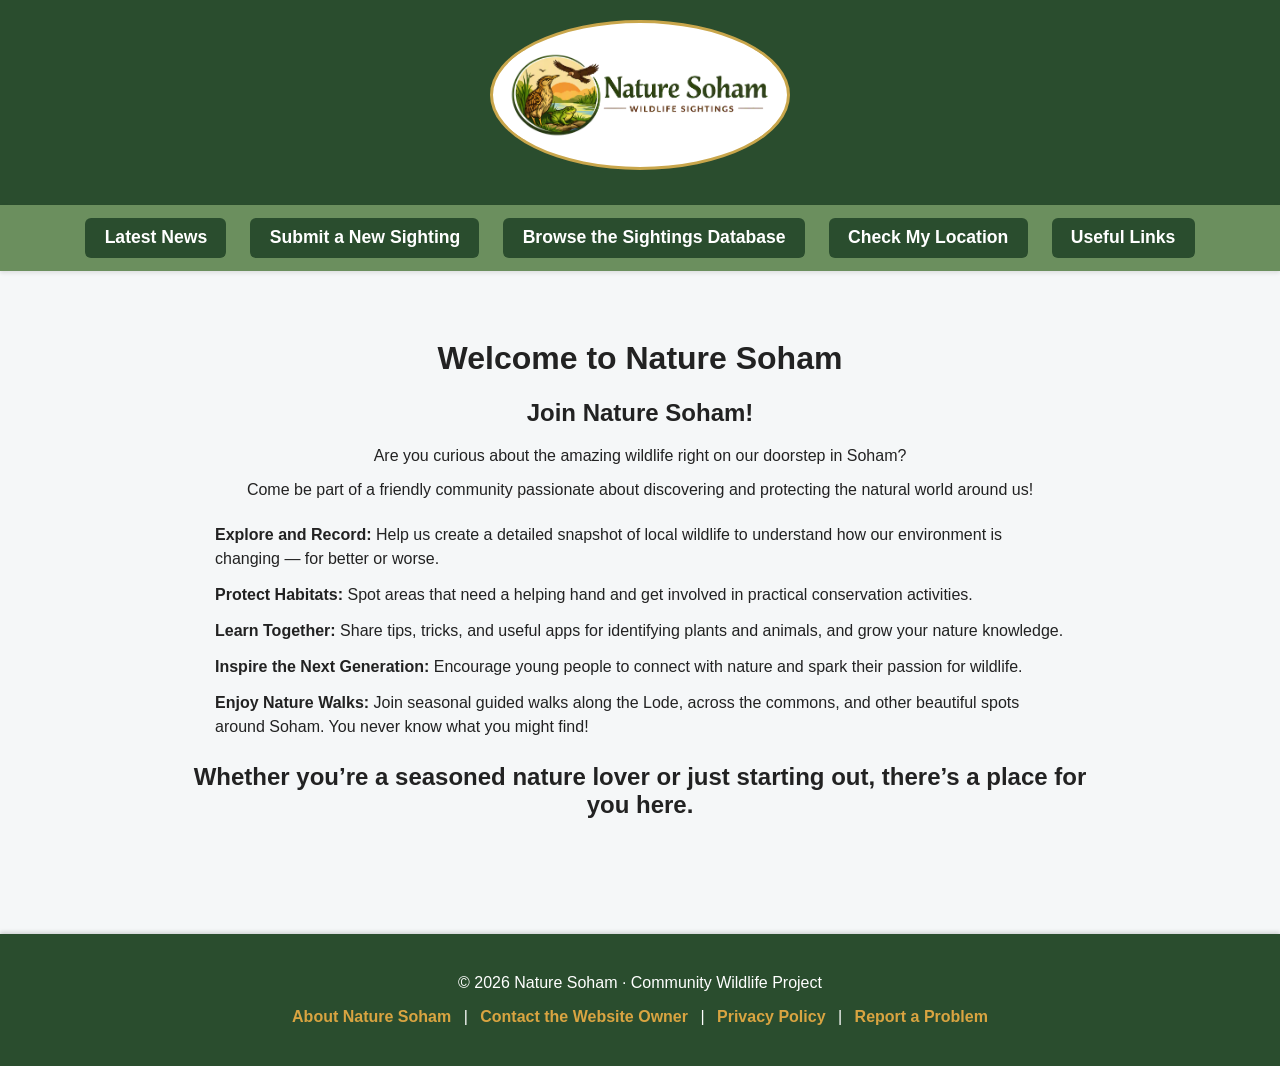
<file: index.html>
<!DOCTYPE html>
<html lang="en">
<head>
    <link rel="icon" type="image/svg+xml" href="assets/images/favicon.svg">
    <script src="site.js" defer></script>
    <meta charset="UTF-8">
    <meta name="viewport" content="width=device-width, initial-scale=1.0">
    <title>Nature Soham | Community Wildlife Project in Soham</title>
    <meta name="description" content="Nature Soham is a community wildlife recording and conservation project in Soham, Cambridgeshire. Explore local sightings and help document the wildlife around us.">
    <link rel="stylesheet" href="style.css">
</head>

<body>

<header class="site-header">
    <a href="index.html" class="logo-link">
        <img src="assets/images/nature-soham-logo-trimmed-white.png"
             alt="Nature Soham Wildlife Logo"
             class="site-logo">
    </a>
</header>

<nav class="main-nav">
    <ul>
        <li><a href="news.html">Latest News</a></li>
        <li><a href="new-sighting.html">Submit a New Sighting</a></li>
        <li><a href="sightings.html">Browse the Sightings Database</a></li>
        <li><a href="geolocation.html">Check My Location</a></li>
        <li><a href="useful-links.html">Useful Links</a></li>
    </ul>
</nav>

<main>
<h1>Welcome to Nature Soham</h1>
    <h2>Join Nature Soham!</h2>
        <p>Are you curious about the amazing wildlife right on our doorstep in Soham?</p>
        <p>Come be part of a friendly community passionate about discovering and protecting the natural world around us!</p>
        <div class="home-highlights">
            <p><strong>Explore and Record:</strong> Help us create a detailed snapshot of local wildlife to understand how our environment is changing — for better or worse.</p>
        
            <p><strong>Protect Habitats:</strong> Spot areas that need a helping hand and get involved in practical conservation activities.</p>
        
            <p><strong>Learn Together:</strong> Share tips, tricks, and useful apps for identifying plants and animals, and grow your nature knowledge.</p>
        
            <p><strong>Inspire the Next Generation:</strong> Encourage young people to connect with nature and spark their passion for wildlife.</p>
        
            <p><strong>Enjoy Nature Walks:</strong> Join seasonal guided walks along the Lode, across the commons, and other beautiful spots around Soham. You never know what you might find!</p>
        </div>
    <h2>Whether you’re a seasoned nature lover or just starting out, there’s a place for you here.</h2>
</main>

<footer class="site-footer">
    <p>© 2026 Nature Soham · Community Wildlife Project</p>
    <p>
        <a href="about.html">About Nature Soham</a> |
        <a href="contact.html">Contact the Website Owner</a> |
        <a href="privacy.html">Privacy Policy</a> |
        <a href="report.html">Report a Problem</a>
    </p>
</footer>

</body>
</html>
</file>
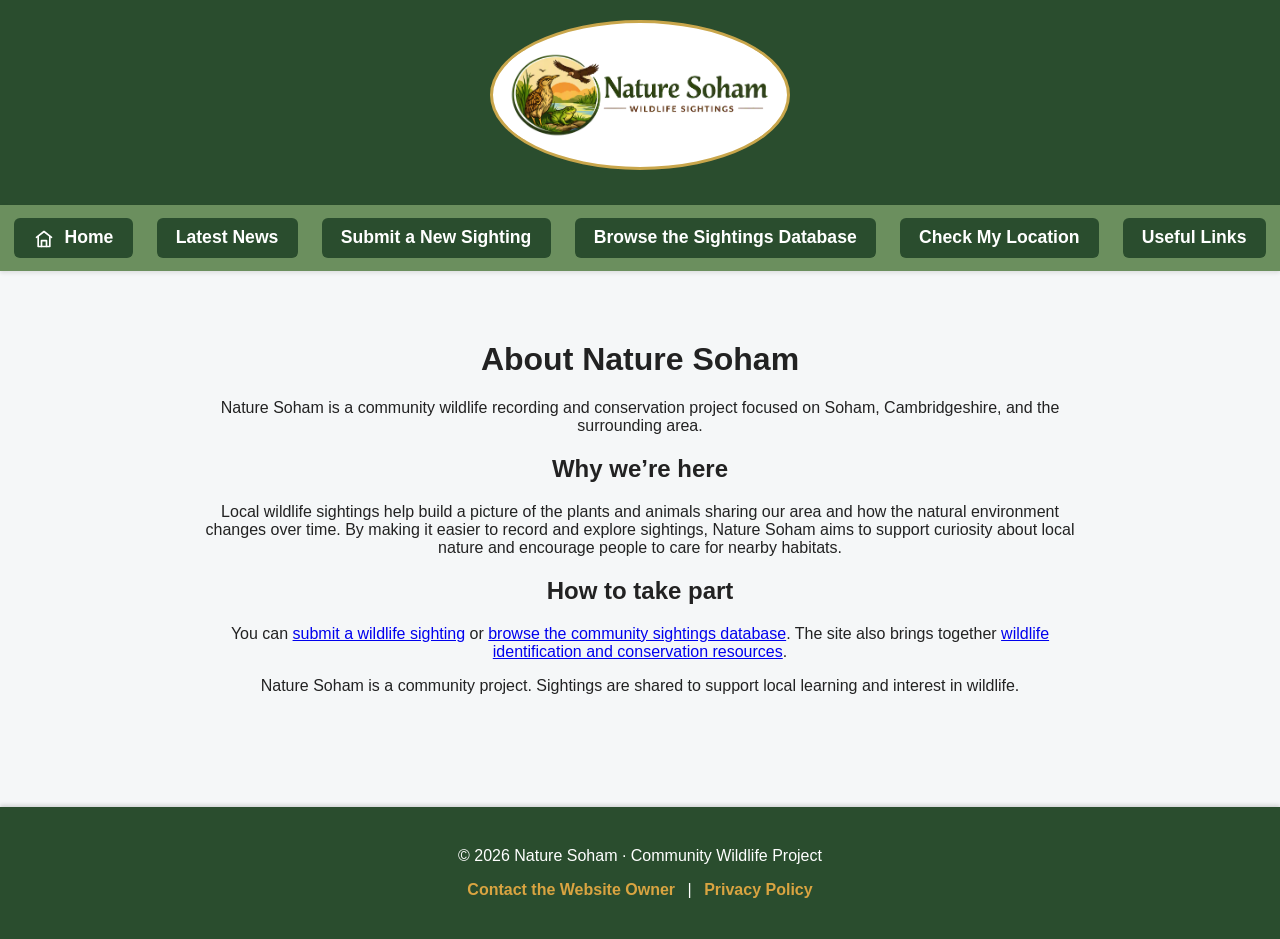
<file: about.html>
<!DOCTYPE html>
<html lang="en">
<head>
    <link rel="icon" type="image/svg+xml" href="assets/images/favicon.svg">
    <script src="site.js" defer></script>
    <meta charset="UTF-8">
    <meta name="viewport" content="width=device-width, initial-scale=1.0">
    <meta name="description" content="Learn about Nature Soham, a community project recording local wildlife and encouraging people to discover and care for nature in Soham, Cambridgeshire.">
    <link rel="canonical" href="https://nature-soham.org.uk/about.html">
    <title>About Nature Soham | Local Wildlife and Conservation</title>
    <link rel="stylesheet" href="style.css">
</head>
<body>
<header class="site-header">
    <a href="index.html" class="logo-link">
        <img src="assets/images/nature-soham-logo-trimmed-white.png"
             alt="Nature Soham Wildlife Logo" class="site-logo">
    </a>
</header>

<nav class="main-nav" aria-label="Main navigation">
    <ul>
        <li><a href="index.html"><span class="home-icon"></span> Home</a></li>
        <li><a href="news.html">Latest News</a></li>
        <li><a href="new-sighting.html">Submit a New Sighting</a></li>
        <li><a href="sightings.html">Browse the Sightings Database</a></li>
        <li><a href="geolocation.html">Check My Location</a></li>
        <li><a href="useful-links.html">Useful Links</a></li>
    </ul>
</nav>

<main>
    <h1>About Nature Soham</h1>
    <p>Nature Soham is a community wildlife recording and conservation project focused on Soham, Cambridgeshire, and the surrounding area.</p>

    <h2>Why we’re here</h2>
    <p>Local wildlife sightings help build a picture of the plants and animals sharing our area and how the natural environment changes over time. By making it easier to record and explore sightings, Nature Soham aims to support curiosity about local nature and encourage people to care for nearby habitats.</p>

    <h2>How to take part</h2>
    <p>You can <a href="new-sighting.html">submit a wildlife sighting</a> or <a href="sightings.html">browse the community sightings database</a>. The site also brings together <a href="useful-links.html">wildlife identification and conservation resources</a>.</p>

    <p>Nature Soham is a community project. Sightings are shared to support local learning and interest in wildlife.</p>
</main>

<footer class="site-footer">
    <p>© 2026 Nature Soham · Community Wildlife Project</p>
    <p><a href="contact.html">Contact the Website Owner</a> |
       <a href="privacy.html">Privacy Policy</a></p>
</footer>
</body>
</html>
</file>
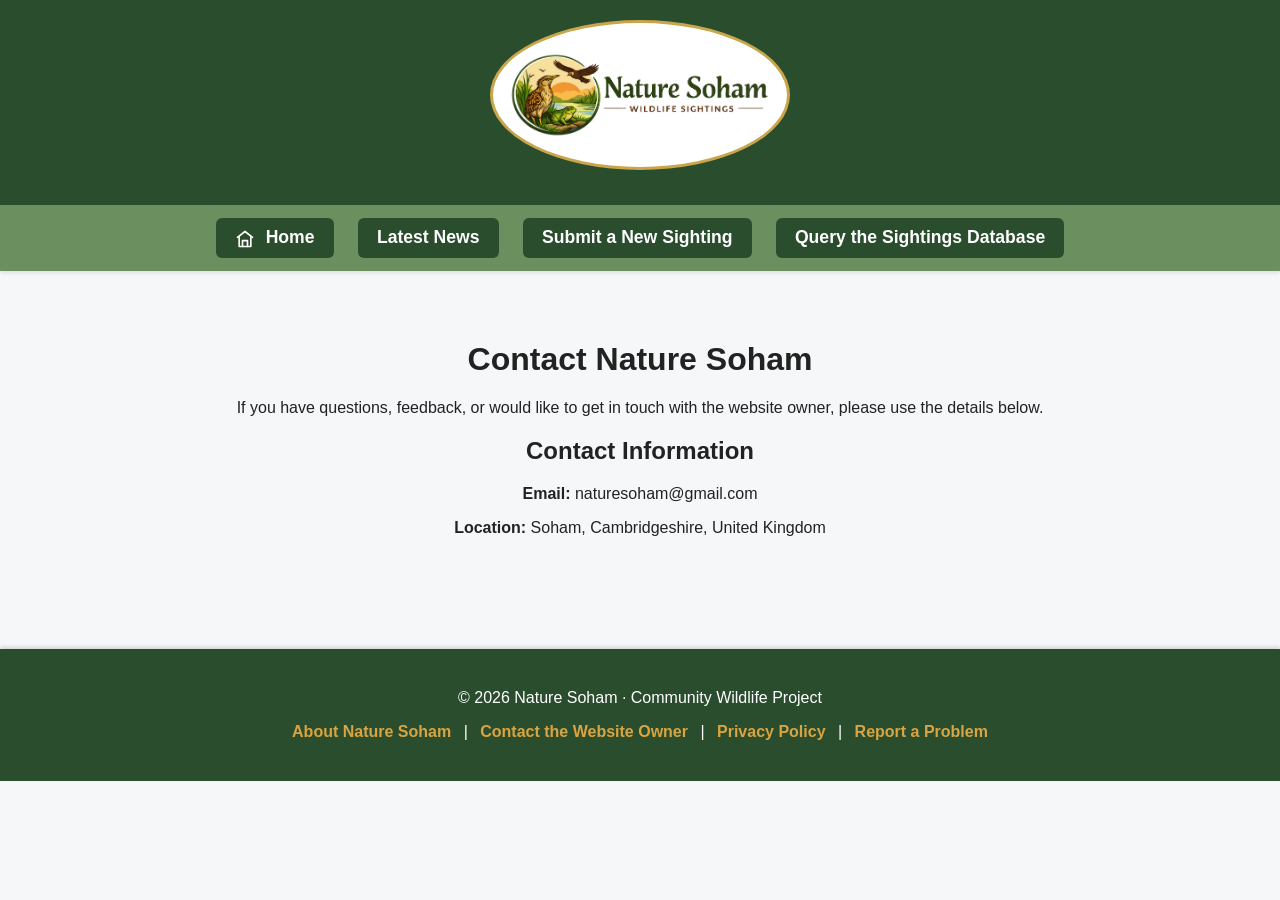
<file: contact.html>
<!DOCTYPE html> <html lang="en">
    <head>
        <link rel="icon" type="image/svg+xml" href="assets/images/favicon.svg">
        <script src="site.js" defer></script>
        <meta charset="UTF-8">
        <meta name="viewport" content="width=device-width, initial-scale=1.0">
        <title>Contact Nature Soham</title>
        <link rel="stylesheet" href="style.css">
    </head>

<body>

<header class="site-header"> 
    <a href="index.html" class="logo-link">
        <img src="assets/images/nature-soham-logo-trimmed-white.png" class="site-logo"> 
    </a>
</header>

<nav class="main-nav">
    <ul>
        <li><a href="index.html"><span class="home-icon"></span> Home</a></li>
        <li><a href="news.html">Latest News</a></li>
        <li><a href="new-sighting.html">Submit a New Sighting</a></li>
        <li><a href="sightings.html">Query the Sightings Database</a></li>
    </ul>
</nav>

<main> <h1>Contact Nature Soham</h1>
    <p>If you have questions, feedback, or would like to get in touch with the website owner, please use the details below.</p>

<section class="contact-section">
    <h2>Contact Information</h2>
    <p><strong>Email:</strong> naturesoham@gmail.com</p>
    <p><strong>Location:</strong> Soham, Cambridgeshire, United Kingdom</p>
</section>

</main>

<footer class="site-footer"> <p>© 2026 Nature Soham · Community Wildlife Project</p>
    <p> 
        <a href="about.html">About Nature Soham</a> |
        <a href="contact.html">Contact the Website Owner</a> |
        <a href="privacy.html">Privacy Policy</a> |
        <a href="report.html">Report a Problem</a> </p> </footer>

</body> </html>
</file>
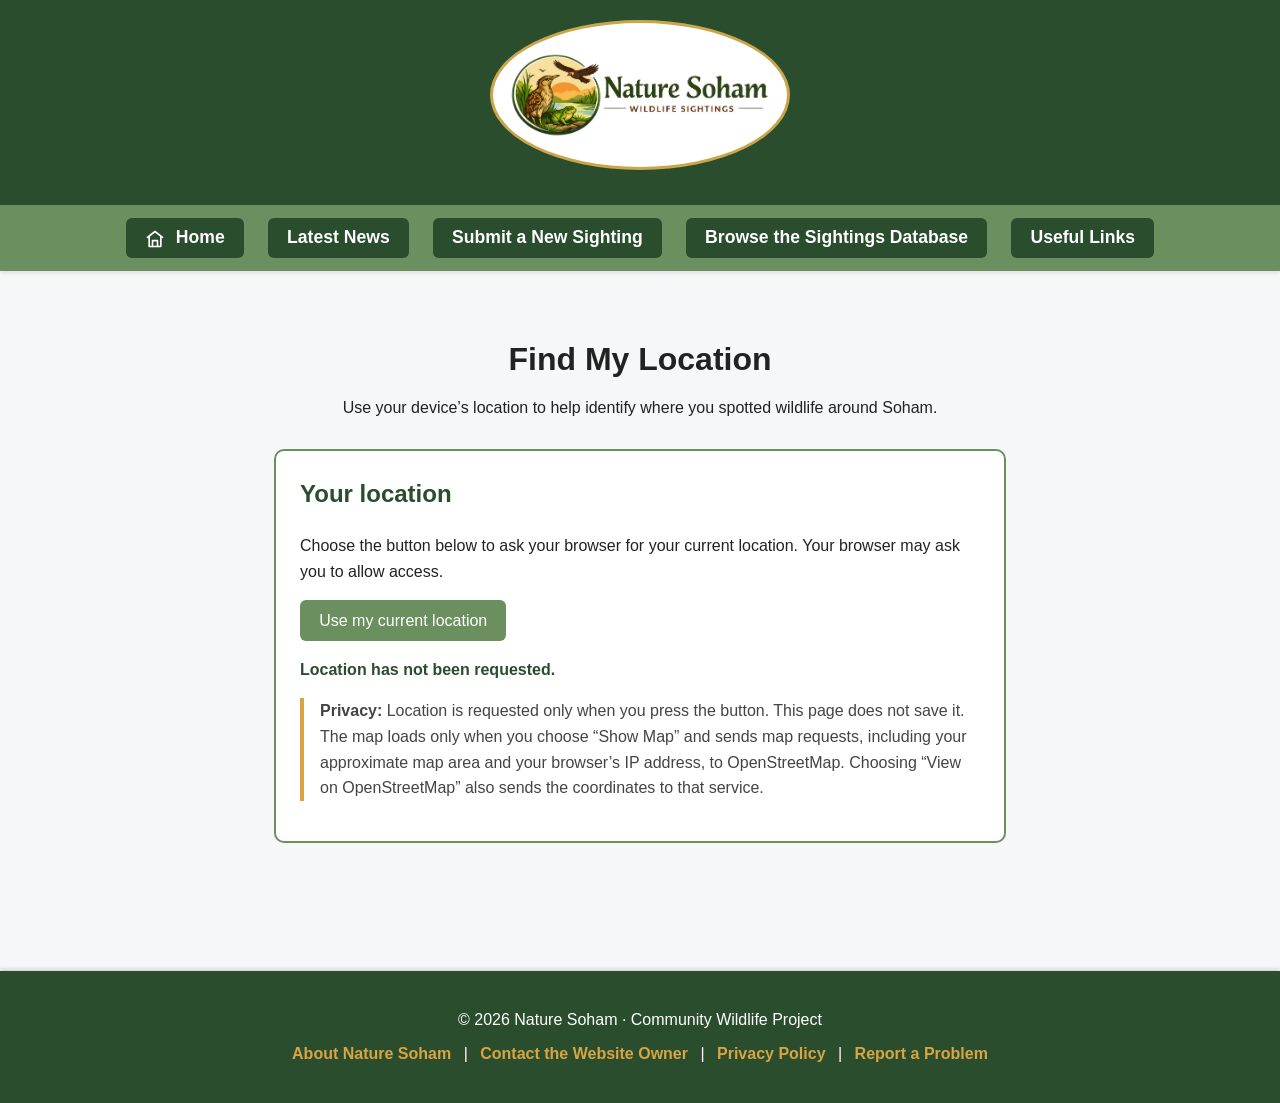
<file: geolocation.html>
<!DOCTYPE html>
<html lang="en">
<head>
    <link rel="icon" type="image/svg+xml" href="assets/images/favicon.svg">
    <script src="site.js" defer></script>
    <meta charset="UTF-8">
    <meta name="viewport" content="width=device-width, initial-scale=1.0">
    <meta name="description" content="Explore browser geolocation for wildlife sightings around Soham.">
    <title>Find My Location – Nature Soham</title>
    <link rel="stylesheet" href="style.css">
    <script>
        if (new URLSearchParams(window.location.search).get('picker') === '1') {
            document.documentElement.classList.add('location-picker-mode');
        }
    </script>
</head>
<body>
<header class="site-header">
    <a href="index.html" class="logo-link">
        <img src="assets/images/nature-soham-logo-trimmed-white.png"
             alt="Nature Soham Wildlife Logo"
             class="site-logo">
    </a>
</header>
<nav class="main-nav" aria-label="Main navigation">
    <ul>
        <li><a href="index.html"><span class="home-icon"></span> Home</a></li>
        <li><a href="news.html">Latest News</a></li>
        <li><a href="new-sighting.html">Submit a New Sighting</a></li>
        <li><a href="sightings.html">Browse the Sightings Database</a></li>
        <li><a href="useful-links.html">Useful Links</a></li>
    </ul>
</nav>
<main>
    <h1>Find My Location</h1>
    <p>Use your device’s location to help identify where you spotted wildlife around Soham.</p>

    <section class="location-panel" aria-labelledby="location-heading">
        <h2 id="location-heading">Your location</h2>
        <p>Choose the button below to ask your browser for your current location. Your browser may ask you to allow access.</p>
        <div class="location-actions">
            <button id="locate-button" type="button">Use my current location</button>
            <button id="frame-button" type="button" aria-expanded="false" aria-controls="location-frame" hidden>Show Map</button>
            <button id="use-location-button" type="button" hidden>Use this Location</button>
        </div>
        <p id="location-status" class="location-status" role="status" aria-live="polite">Location has not been requested.</p>
        <div id="location-frame" class="map-frame" role="application" aria-label="Interactive map. Drag the marker or select a point on the map to adjust the location." hidden></div>
        <p class="location-map-link"><a id="map-link" href="#" target="_blank" rel="noopener noreferrer" hidden>View on OpenStreetMap</a></p>
        <dl id="location-result" class="coordinate-list" hidden>
            <dt>Latitude</dt><dd id="latitude"></dd>
            <dt>Longitude</dt><dd id="longitude"></dd>
            <dt>Accuracy</dt><dd id="accuracy"></dd>
            <dt>Updated</dt><dd id="updated"></dd>
        </dl>
        <p class="privacy-note"><strong>Privacy:</strong> Location is requested only when you press the button. This page does not save it. The map loads only when you choose “Show Map” and sends map requests, including your approximate map area and your browser’s IP address, to OpenStreetMap. Choosing “View on OpenStreetMap” also sends the coordinates to that service.</p>
    </section>
</main>
<footer class="site-footer">
    <p>© 2026 Nature Soham · Community Wildlife Project</p>
    <p>
        <a href="about.html">About Nature Soham</a> |
        <a href="contact.html">Contact the Website Owner</a> |
        <a href="privacy.html">Privacy Policy</a> |
        <a href="report.html">Report a Problem</a>
    </p>
</footer>
<script>
(() => {
    const locateButton = document.getElementById('locate-button');
    const useLocationButton = document.getElementById('use-location-button');
    const status = document.getElementById('location-status');
    const result = document.getElementById('location-result');
    const mapLink = document.getElementById('map-link');
    const frameButton = document.getElementById('frame-button');
    const locationFrame = document.getElementById('location-frame');
    let coordinates = null;
    let interactiveMap = null;
    let marker = null;
    let leafletLoadPromise = null;

    function showError(error) {
        const messages = {
            1: 'Location access was denied. You can allow it in your browser settings and try again.',
            2: 'Your location is unavailable right now. Check your device location settings and try again.',
            3: 'The location request timed out. Please try again.'
        };
        status.textContent = messages[error.code] || 'We could not get your location. Please try again.';
        locateButton.disabled = false;
        locateButton.textContent = 'Try again';
    }

    function showPosition(position) {
        const { latitude, longitude, accuracy } = position.coords;
        updateCoordinates(latitude, longitude, `Within about ${Math.round(accuracy)} metres`, new Date(position.timestamp).toLocaleString());
        if (marker) {
            marker.setLatLng([latitude, longitude]);
            interactiveMap.setView([latitude, longitude], 16);
        }
        result.hidden = false;
        mapLink.hidden = false;
        useLocationButton.hidden = false;
        frameButton.hidden = false;
        status.textContent = 'Location found. Review the coordinates before using them for a sighting.';
        locateButton.disabled = false;
        locateButton.textContent = 'Update my location';
    }

    function updateCoordinates(latitude, longitude, accuracyText, updatedText) {
        coordinates = `${latitude.toFixed(6)}, ${longitude.toFixed(6)}`;
        document.getElementById('latitude').textContent = latitude.toFixed(6);
        document.getElementById('longitude').textContent = longitude.toFixed(6);
        document.getElementById('accuracy').textContent = accuracyText;
        document.getElementById('updated').textContent = updatedText;
        mapLink.href = `https://www.openstreetmap.org/?mlat=${encodeURIComponent(latitude)}&mlon=${encodeURIComponent(longitude)}#map=16/${encodeURIComponent(latitude)}/${encodeURIComponent(longitude)}`;
        result.hidden = false;
        mapLink.hidden = false;
        useLocationButton.hidden = false;
        frameButton.hidden = false;
    }

    function updateFromPin(latitude, longitude) {
        updateCoordinates(latitude, longitude, 'Adjusted manually on the map; GPS accuracy does not apply.', 'Just now');
        status.textContent = 'Coordinates updated from the map pin.';
    }

    function loadLeaflet() {
        if (window.L) return Promise.resolve();
        if (leafletLoadPromise) return leafletLoadPromise;

        const resources = [
            {
                tag: 'link',
                attributes: {
                    rel: 'stylesheet',
                    href: 'https://unpkg.com/leaflet@1.9.4/dist/leaflet.css',
                    integrity: 'sha256-p4NxAoJBhIIN+hmNHrzRCf9tD/miZyoHS5obTRR9BMY='
                }
            },
            {
                tag: 'script',
                attributes: {
                    src: 'https://unpkg.com/leaflet@1.9.4/dist/leaflet.js',
                    integrity: 'sha256-20nQCchB9co0qIjJZRGuk2/Z9VM+kNiyxNV1lvTlZBo='
                }
            }
        ];
        leafletLoadPromise = Promise.all(resources.map(resource => new Promise((resolve, reject) => {
            const element = document.createElement(resource.tag);
            Object.entries(resource.attributes).forEach(([name, value]) => element.setAttribute(name, value));
            element.crossOrigin = 'anonymous';
            element.onload = resolve;
            element.onerror = reject;
            document.head.appendChild(element);
        }))).catch(error => {
            leafletLoadPromise = null;
            throw error;
        });
        return leafletLoadPromise;
    }

    async function showInteractiveMap(latitude, longitude) {
        try {
            await loadLeaflet();
        } catch {
            status.textContent = 'The interactive map could not load. Check your connection and try again.';
            return false;
        }

        if (!interactiveMap) {
            interactiveMap = L.map(locationFrame).setView([latitude, longitude], 16);
            L.tileLayer('https://tile.openstreetmap.org/{z}/{x}/{y}.png', {
                maxZoom: 19,
                attribution: '&copy; <a href="https://www.openstreetmap.org/copyright">OpenStreetMap contributors</a>'
            }).addTo(interactiveMap);
            marker = L.marker([latitude, longitude], { draggable: true, autoPan: true }).addTo(interactiveMap);
            marker.on('dragend', () => {
                const point = marker.getLatLng();
                updateFromPin(point.lat, point.lng);
            });
            interactiveMap.on('click', event => {
                marker.setLatLng(event.latlng);
                updateFromPin(event.latlng.lat, event.latlng.lng);
            });
        } else {
            marker.setLatLng([latitude, longitude]);
            interactiveMap.setView([latitude, longitude], 16);
        }
        requestAnimationFrame(() => interactiveMap.invalidateSize());
        return true;
    }

    frameButton.addEventListener('click', async () => {
        if (!coordinates) return;
        const isOpening = locationFrame.hidden;
        locationFrame.hidden = !isOpening;
        frameButton.setAttribute('aria-expanded', String(isOpening));
        frameButton.textContent = isOpening ? 'Hide Map' : 'Show Map';
        if (isOpening) {
            const [latitude, longitude] = coordinates.split(', ').map(Number);
            frameButton.disabled = true;
            if (!await showInteractiveMap(latitude, longitude)) {
                locationFrame.hidden = true;
                frameButton.setAttribute('aria-expanded', 'false');
                frameButton.textContent = 'Show Map';
                frameButton.disabled = false;
                return;
            }
            frameButton.disabled = false;
            status.textContent = 'Drag the pin or click the map to adjust the coordinates. OpenStreetMap receives map requests while it is displayed.';
        } else {
            if (interactiveMap) interactiveMap.remove();
            interactiveMap = null;
            marker = null;
            status.textContent = 'Map hidden.';
        }
    });

    locateButton.addEventListener('click', () => {
        if (!('geolocation' in navigator)) {
            status.textContent = 'This browser does not support location. You can still enter a place name on the sighting form.';
            return;
        }
        status.textContent = 'Waiting for your device to provide a location…';
        locateButton.disabled = true;
        navigator.geolocation.getCurrentPosition(showPosition, showError, {
            enableHighAccuracy: true,
            timeout: 15000,
            maximumAge: 0
        });
    });

    useLocationButton.addEventListener('click', () => {
        if (!coordinates) return;
        if (new URLSearchParams(window.location.search).get('picker') === '1' && window.parent !== window) {
            window.parent.postMessage({ type: 'nature-soham-location', coordinates }, window.location.origin);
            return;
        }
        const destination = new URL('new-sighting.html', window.location.href);
        destination.searchParams.set('location', coordinates);
        window.location.href = destination.href;
    });
})();
</script>
</body>
</html>
</file>
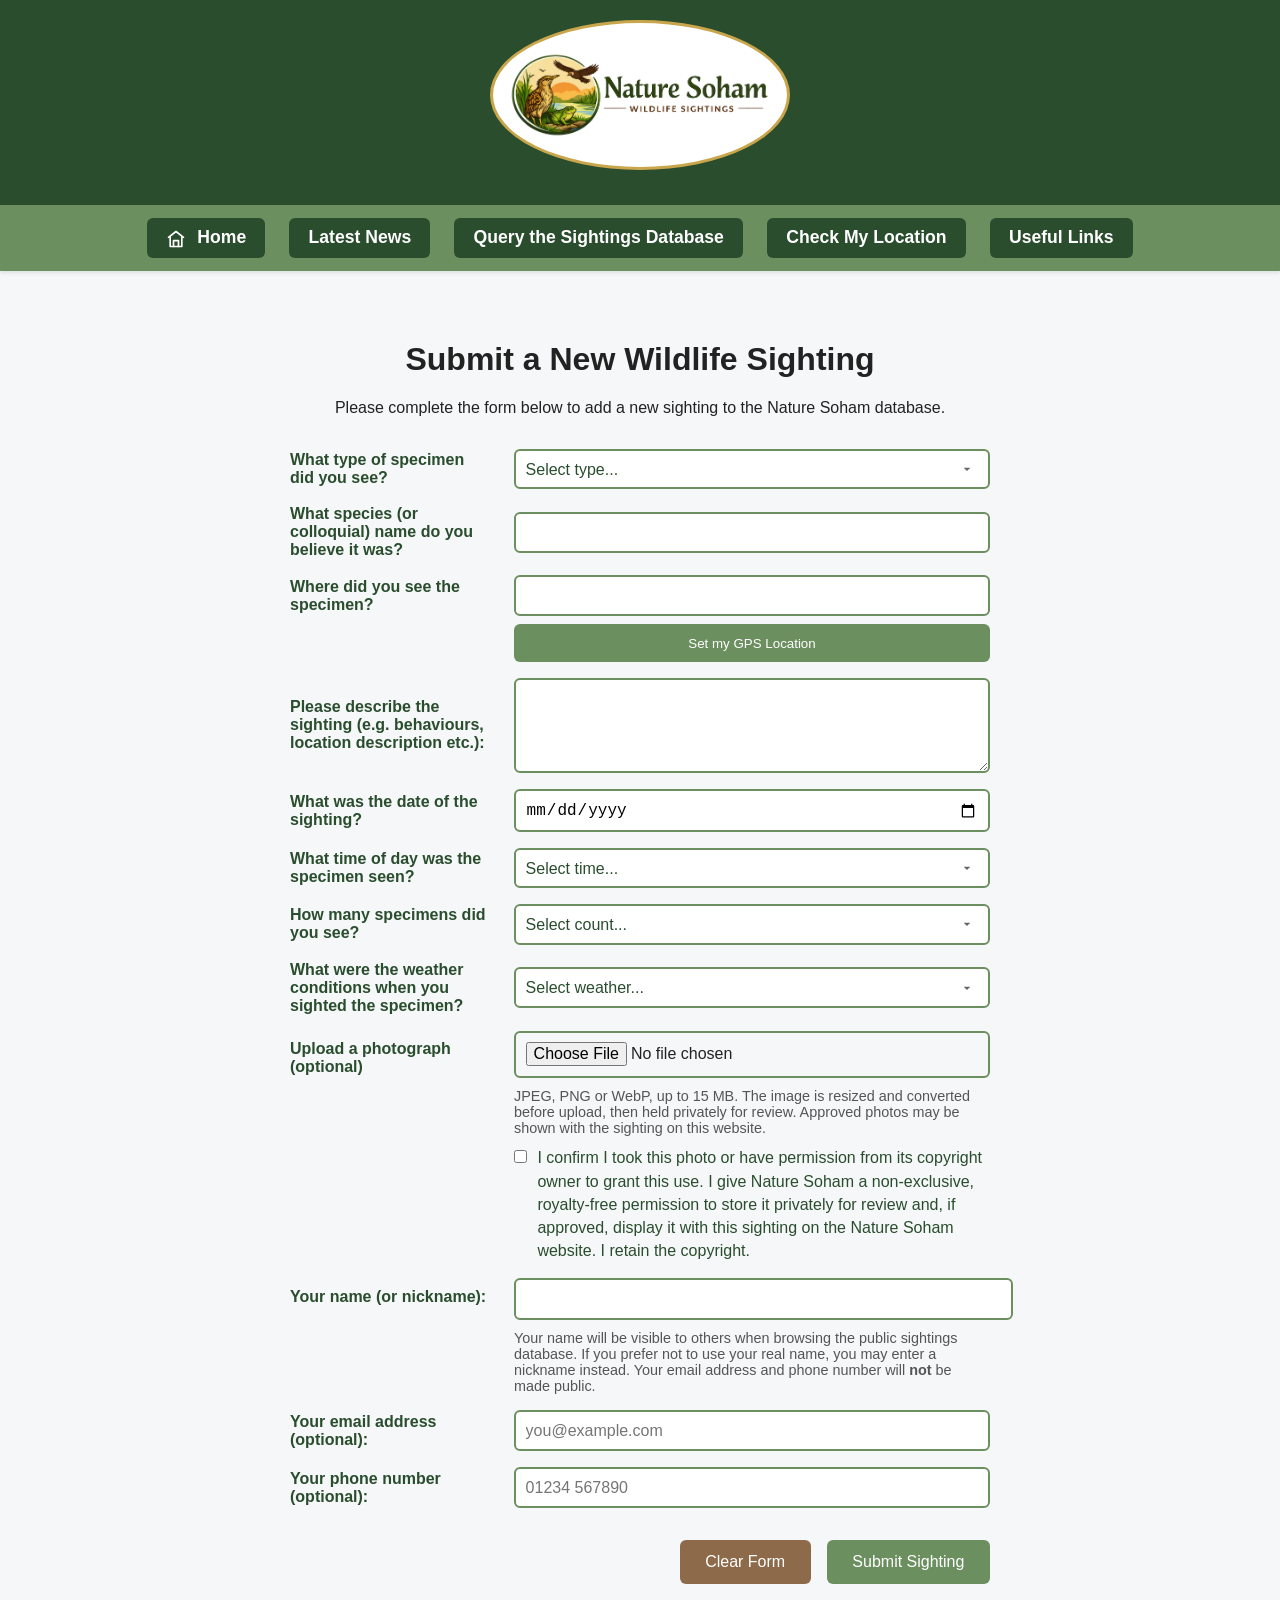
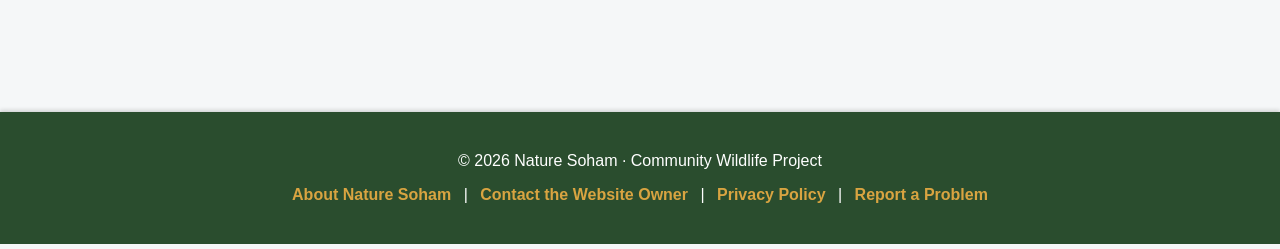
<file: new-sighting.html>
<!DOCTYPE html>
<html lang="en">
<head>
    <link rel="icon" type="image/svg+xml" href="assets/images/favicon.svg">
    <script src="site.js" defer></script>
    <meta charset="UTF-8">
    <meta name="viewport" content="width=device-width, initial-scale=1.0">
    <title>Submit a New Sighting – Nature Soham</title>
    <link rel="stylesheet" href="style.css">
    <script src="https://challenges.cloudflare.com/turnstile/v0/api.js" async defer></script>
</head>

<body>

<!-- Header -->
<header class="site-header">
    <a href="index.html" class="logo-link">
        <img src="assets/images/nature-soham-logo-trimmed-white.png"
             alt="Nature Soham Wildlife Logo"
             class="site-logo">
    </a>
</header>

<!-- Navigation -->
<nav class="main-nav">
    <ul>
        <li><a href="index.html"><span class="home-icon"></span> Home</a></li>
        <li><a href="news.html">Latest News</a></li>
        <li><a href="sightings.html">Query the Sightings Database</a></li>
        <li><a href="geolocation.html">Check My Location</a></li>
        <li><a href="useful-links.html">Useful Links</a></li>
    </ul>
</nav>

<main>
    <h1>Submit a New Wildlife Sighting</h1>
    <p>Please complete the form below to add a new sighting to the Nature Soham database.</p>

<form id="sighting-form">

    <div class="form-row">
        <label for="specimen">What type of specimen did you see?</label>
        <select id="specimen" name="specimen" required>
            <option value="">Select type...</option>
            <option>Amphibian</option>
            <option>Arachnid</option>
            <option>Bird</option>
            <option>Fish</option>
            <option>Fungi</option>
            <option>Insect</option>
            <option>Mammal</option>
            <option>Plant</option>
            <option>Reptile</option>
            <option>Other</option>
        </select>
    </div>

    <div class="form-row">
        <label for="species">What species (or colloquial) name do you believe it was?</label>
        <input type="text" id="species" name="species" required>
    </div>

    <div class="form-row">
        <label for="location">Where did you see the specimen?</label>
        <input type="text" id="location" name="location" required>
    </div>
    <div class="form-row location-button-row">
        <span aria-hidden="true"></span>
        <button id="set-gps-location" type="button">Set my GPS Location</button>
    </div>
    
    <div class="form-row">
        <label for="description">Please describe the sighting (e.g. behaviours, location description etc.):</label>
        <textarea id="description" name="description" rows="4" required></textarea>
    </div>

    <div class="form-row">
        <label for="date">What was the date of the sighting?</label>
        <input type="date" id="date" name="date" required>
    </div>

    <div class="form-row">
        <label for="time">What time of day was the specimen seen?</label>
        <select id="time" name="time" required>
            <option value="">Select time...</option>
            <option>Dawn</option>
            <option>Morning</option>
            <option>Afternoon</option>
            <option>Dusk</option>
            <option>Night</option>
        </select>
    </div>

    <div class="form-row">
        <label for="count">How many specimens did you see?</label>
        <select id="count" name="count" required>
            <option value="">Select count...</option>
            <option>1</option>
            <option>2</option>
            <option>3</option>
            <option>4</option>
            <option>5</option>
            <option>6</option>
            <option>7</option>
            <option>8</option>
            <option>9</option>
            <option>10</option>
            <option>More than 10</option>
        </select>
    </div>

    <div class="form-row">
    <label for="weather">What were the weather conditions when you sighted the specimen?</label>
    <select id="weather" name="weather" required>
        <option value="">Select weather...</option>
        <option>Bright</option>
        <option>Sunny</option>
        <option>Overcast</option>
        <option>Cloudy</option>
        <option>Light rain</option>
        <option>Heavy rain</option>
        <option>Drizzle</option>
        <option>Wet</option>
        <option>Dry</option>
        <option>Windy</option>
        <option>Breezy</option>
        <option>Calm</option>
        <option>Misty</option>
        <option>Foggy</option>
        <option>Cold</option>
        <option>Cool</option>
        <option>Mild</option>
        <option>Warm</option>
        <option>Hot</option>
        <option>Frosty</option>
        <option>Snowy</option>
    </select>
</div>

    <div class="form-row photo-row">
        <label for="photo">Upload a photograph (optional)</label>
        <div class="photo-upload-controls">
            <input type="file" id="photo" name="photo" accept="image/jpeg,image/png,image/webp">
            <p class="form-note photo-guidance">JPEG, PNG or WebP, up to 15 MB. The image is resized and converted before upload, then held privately for review. Approved photos may be shown with the sighting on this website.</p>
            <label class="photo-consent" for="photo-consent">
                <input type="checkbox" id="photo-consent">
                <span>I confirm I took this photo or have permission from its copyright owner to grant this use. I give Nature Soham a non-exclusive, royalty-free permission to store it privately for review and, if approved, display it with this sighting on the Nature Soham website. I retain the copyright.</span>
            </label>
        </div>
    </div>
    
    <div class="form-row observer-row">
        <label for="observer">Your name (or nickname):</label>
        <div class="observer-controls">
            <input type="text" id="observer" name="observer" required>
            <p class="form-note observer-guidance">
                Your name will be visible to others when browsing the public sightings database.
                If you prefer not to use your real name, you may enter a nickname instead.
                Your email address and phone number will <strong>not</strong> be made public.
            </p>
        </div>
    </div>

    <div class="form-row">
        <label for="email">Your email address (optional):</label>
        <input type="email" id="email" name="email" placeholder="you@example.com">
    </div>

    <div class="form-row">
        <label for="phone">Your phone number (optional):</label>
        <input type="tel" id="phone" name="phone" placeholder="01234 567890">
    </div>

    <div class="cf-turnstile" data-sitekey="0x4AAAAAAFS-fPYf1ETkB1Qb" data-theme="light"></div>
    <div class="form-buttons">
        <button type="reset" class="clear-button">Clear Form</button>
        <button type="submit">Submit Sighting</button>
    </div>

</form>

<div id="processing-overlay" class="processing-overlay" role="status" aria-live="polite" hidden>
    <div class="processing-card">
        <span class="processing-spinner" aria-hidden="true"></span>
        <p>Preparing and submitting your sighting…</p>
    </div>
</div>

<dialog id="location-dialog" class="location-dialog" aria-label="Set your sighting location">
    <div class="location-dialog-heading">
        <h2>Set your sighting location</h2>
        <button id="close-location-dialog" type="button" aria-label="Close location picker">Close</button>
    </div>
    <iframe src="geolocation.html?picker=1" title="Check My Location"></iframe>
</dialog>


</main>

<!-- Footer -->
<footer class="site-footer">
    <p>© 2026 Nature Soham · Community Wildlife Project</p>
    <p>
        <a href="about.html">About Nature Soham</a> |
        <a href="contact.html">Contact the Website Owner</a> |
        <a href="privacy.html">Privacy Policy</a> |
        <a href="report.html">Report a Problem</a>
    </p>
</footer>

<script>
const WORKER_URL = "https://floral-dawn-326d.davidaitchison13.workers.dev/";

async function preparePhoto(file) {
  if (!file) return null;
  if (!["image/jpeg", "image/png", "image/webp"].includes(file.type) || file.size > 15 * 1024 * 1024) {
    throw new Error("Choose a JPEG, PNG or WebP image no larger than 15 MB.");
  }
  let bitmap;
  try { bitmap = await createImageBitmap(file); }
  catch { throw new Error("That image could not be opened. Please choose a JPEG, PNG or WebP photo."); }
  try {
    const scale = Math.min(1, 1600 / Math.max(bitmap.width, bitmap.height));
    const canvas = document.createElement("canvas");
    canvas.width = Math.max(1, Math.round(bitmap.width * scale));
    canvas.height = Math.max(1, Math.round(bitmap.height * scale));
    const context = canvas.getContext("2d");
    context.fillStyle = "#ffffff";
    context.fillRect(0, 0, canvas.width, canvas.height);
    context.drawImage(bitmap, 0, 0, canvas.width, canvas.height);
    let blob = await new Promise(resolve => canvas.toBlob(resolve, "image/jpeg", 0.78));
    if (!blob) throw new Error("The photo could not be prepared. Please try another image.");
    if (blob.size > 550000) blob = await new Promise(resolve => canvas.toBlob(resolve, "image/jpeg", 0.55));
    if (!blob || blob.size > 550000) throw new Error("This photo is still too large after compression. Please choose a smaller image.");
    const base64 = await new Promise((resolve, reject) => {
      const reader = new FileReader();
      reader.onload = () => resolve(String(reader.result).split(",")[1]);
      reader.onerror = () => reject(new Error("The photo could not be read. Please try again."));
      reader.readAsDataURL(blob);
    });
    return { mimeType: "image/jpeg", base64 };
  } finally {
    bitmap.close();
  }
}

const photoInput = document.getElementById("photo");
const photoConsent = document.getElementById("photo-consent");
const processingOverlay = document.getElementById("processing-overlay");
const locationFromUrl = new URLSearchParams(window.location.search).get("location");
if (locationFromUrl) document.getElementById("location").value = locationFromUrl;
const locationDialog = document.getElementById("location-dialog");
const locationFrame = locationDialog.querySelector("iframe");
document.getElementById("set-gps-location").addEventListener("click", () => locationDialog.showModal());
document.getElementById("close-location-dialog").addEventListener("click", () => locationDialog.close());
window.addEventListener("message", event => {
  if (event.origin !== window.location.origin || event.source !== locationFrame.contentWindow || event.data?.type !== "nature-soham-location") return;
  document.getElementById("location").value = event.data.coordinates;
  locationDialog.close();
});
photoInput.addEventListener("change", () => {
  photoConsent.required = photoInput.files.length > 0;
  if (!photoInput.files.length) photoConsent.checked = false;
});

function showSubmissionError(message) {
  alert(message || "Your sighting could not be submitted. Please try again later.");
}

document.getElementById("sighting-form").addEventListener("submit", async function (event) {
  event.preventDefault();
  const form = event.currentTarget;
  const submitButton = form.querySelector('button[type="submit"]');
  submitButton.disabled = true;

  try {
  const photoFile = photoInput.files[0] || null;
  if (photoFile && !photoConsent.checked) {
    submitButton.disabled = false;
    photoConsent.focus();
    return;
  }
  processingOverlay.hidden = false;
  await new Promise(resolve => requestAnimationFrame(() => requestAnimationFrame(resolve)));
  const payload = {
    specimenType: document.getElementById("specimen").value,
    species: document.getElementById("species").value,
    location: document.getElementById("location").value,
    description: document.getElementById("description").value,
    date: document.getElementById("date").value,
    timeOfDay: document.getElementById("time").value,
    count: document.getElementById("count").value,
    weather: document.getElementById("weather").value,
    photo: await preparePhoto(photoFile),
    photoConsent: photoConsent.checked,
    observerName: document.getElementById("observer").value,
    email: document.getElementById("email").value,
    phone: document.getElementById("phone").value,
    turnstileToken: document.querySelector('[name="cf-turnstile-response"]')?.value || ""
  };

  try {
    const response = await fetch(WORKER_URL, {
      method: "POST",
      headers: { "Content-Type": "application/json" },
      body: JSON.stringify(payload)
    });
    const result = await response.json().catch(() => ({}));
    if (!response.ok || !result.success) {
      throw new Error(result.error || "Your sighting could not be submitted. Please try again later.");
    }
    try {
        sessionStorage.setItem("natureSohamSubmissionSummary", JSON.stringify({
            specimenType: payload.specimenType,
            species: payload.species,
            location: payload.location,
            description: payload.description,
            date: payload.date,
            timeOfDay: payload.timeOfDay,
            count: payload.count,
            weather: payload.weather,
            observerName: payload.observerName
        }));
    window.location.href = "submission-confirmation.html";
} catch {
    processingOverlay.hidden = true;
    alert("Your sighting has been received and is being processed, but the confirmation summary could not be shown.");
    form.reset();
}
  } catch (error) {
    processingOverlay.hidden = true;
    if (window.turnstile) window.turnstile.reset();
    showSubmissionError(error.message);
  } finally {
    submitButton.disabled = false;
  }
  } catch (error) {
    processingOverlay.hidden = true;
    if (window.turnstile) window.turnstile.reset();
    showSubmissionError(error.message);
    submitButton.disabled = false;
  }
});

document.getElementById("sighting-form").addEventListener("reset", () => {
  setTimeout(() => {
    photoConsent.required = false;
    photoConsent.checked = false;
  }, 0);
});
</script>

</body>
</html>
</file>
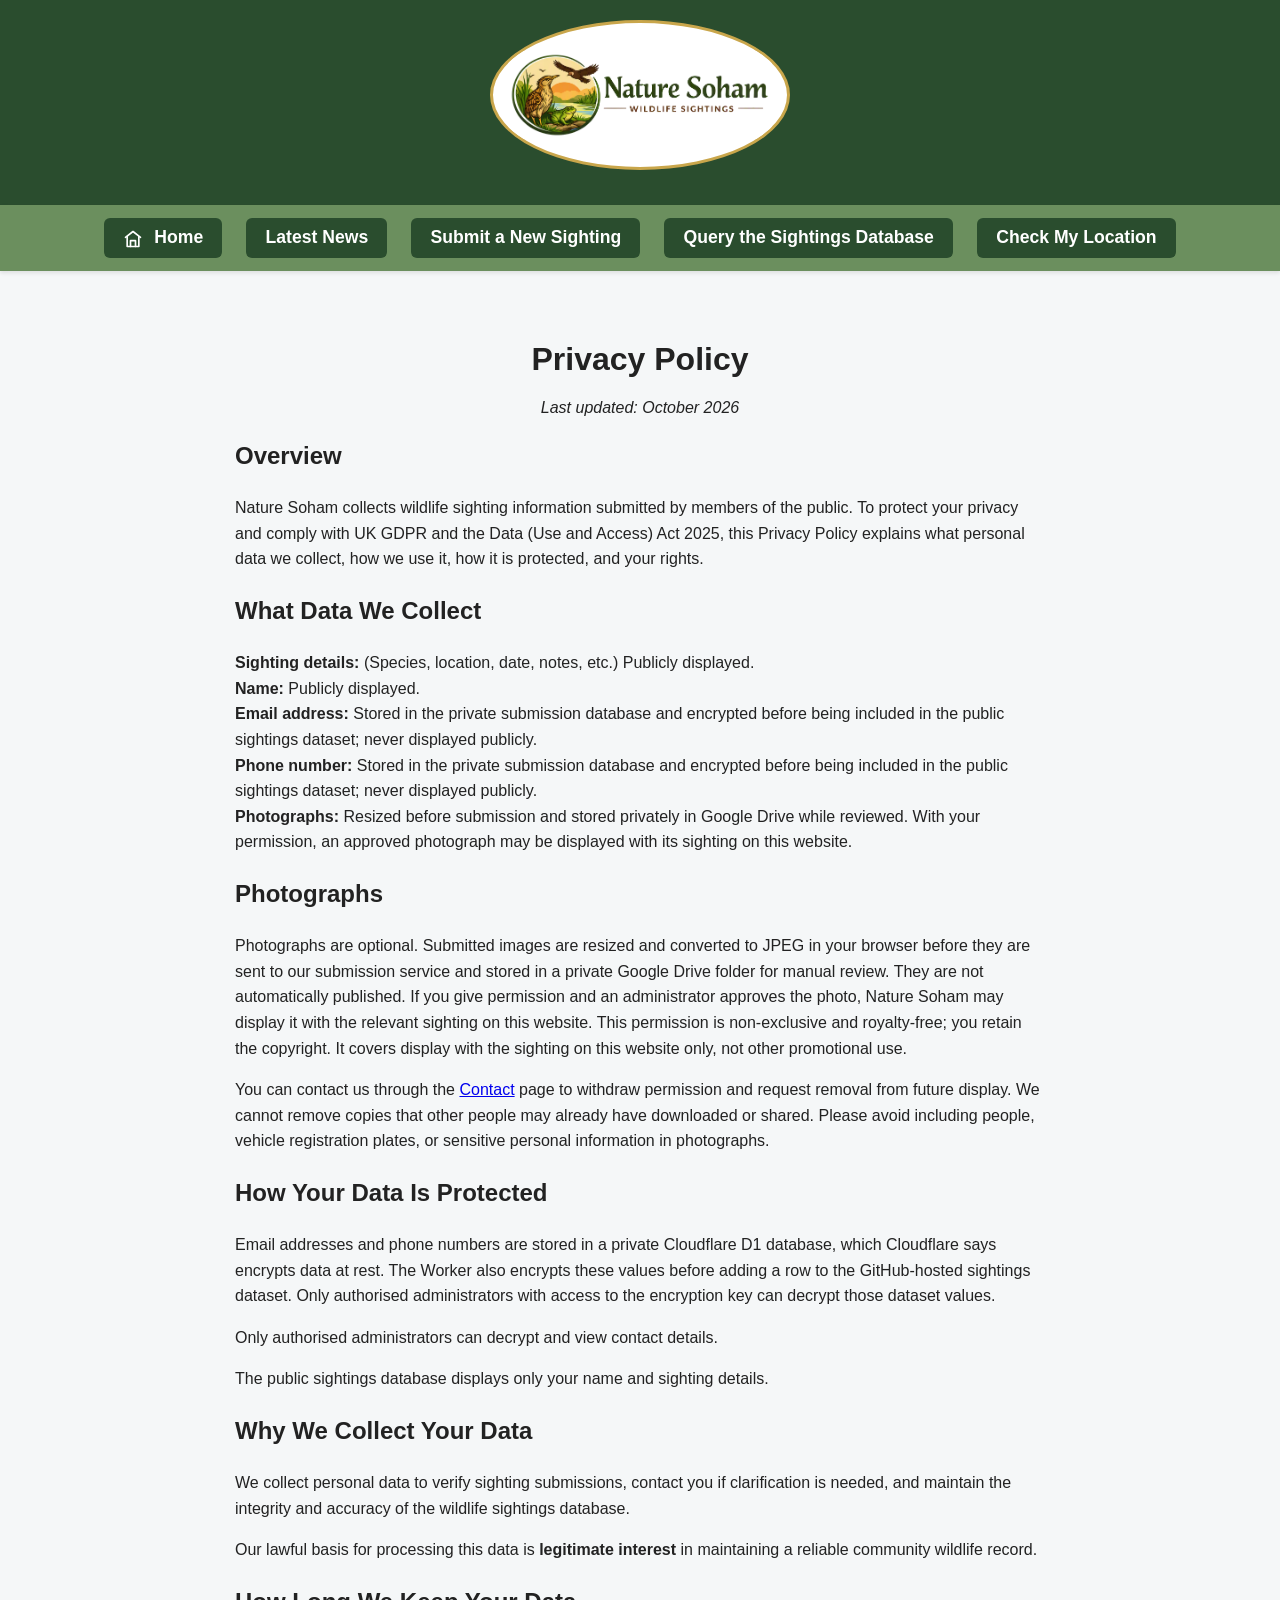
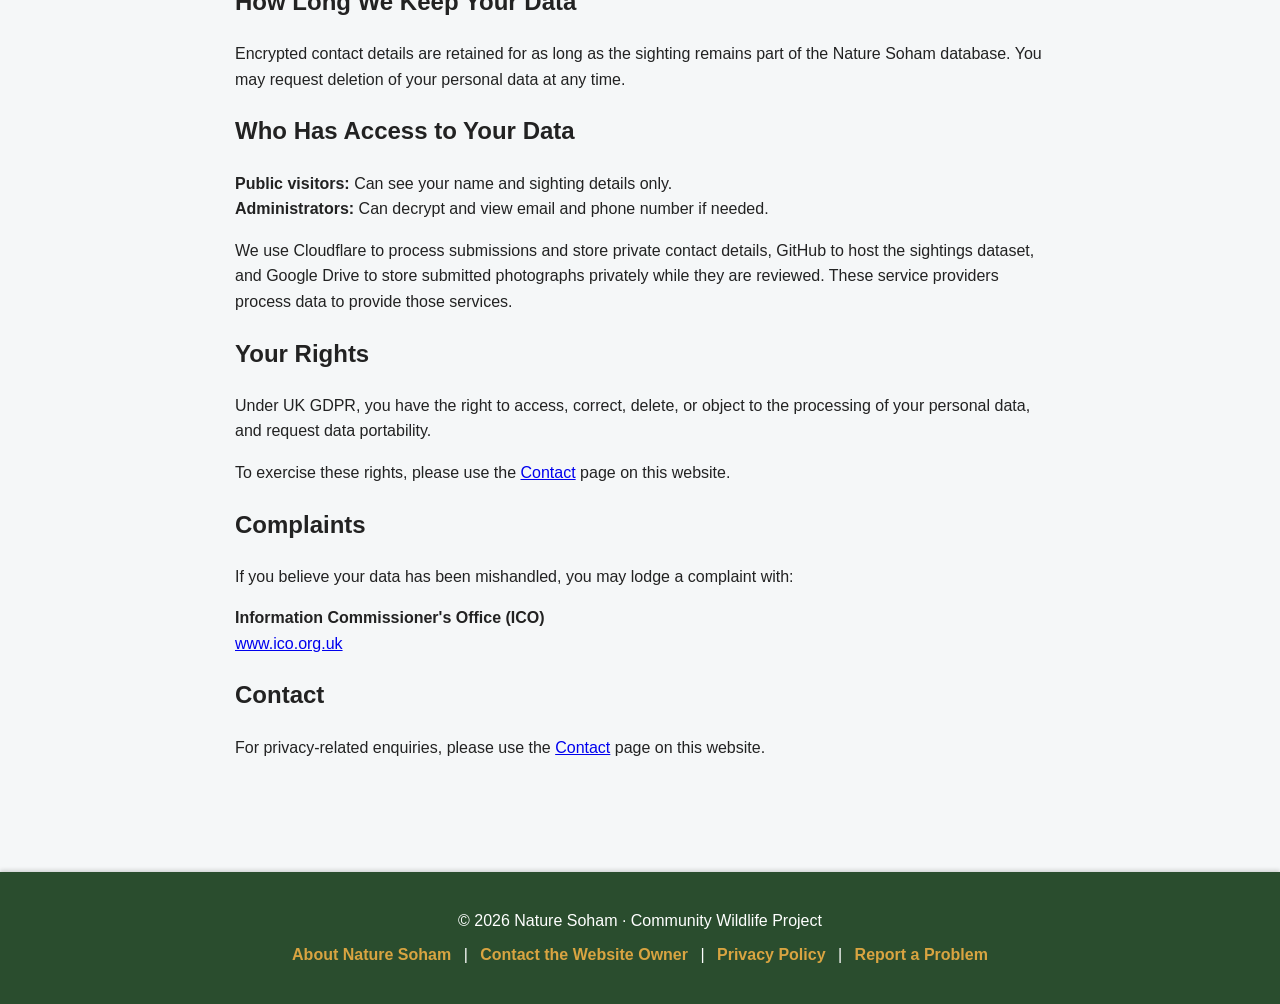
<file: privacy.html>
<!DOCTYPE html>
<html lang="en">
<head>
    <link rel="icon" type="image/svg+xml" href="assets/images/favicon.svg">
    <script src="site.js" defer></script>
    <meta charset="UTF-8">
    <meta name="viewport" content="width=device-width, initial-scale=1.0">
    <title>Privacy Policy - Nature Soham</title>
    <link rel="stylesheet" href="style.css">
</head>

<body>

<header class="site-header"> 
    <a href="index.html" class="logo-link">
        <img src="assets/images/nature-soham-logo-trimmed-white.png" class="site-logo"> 
    </a>
</header>

<nav class="main-nav">
    <ul>
        <li><a href="index.html"><span class="home-icon"></span> Home</a></li>
        <li><a href="news.html">Latest News</a></li>
        <li><a href="new-sighting.html">Submit a New Sighting</a></li>
        <li><a href="sightings.html">Query the Sightings Database</a></li>
        <li><a href="geolocation.html">Check My Location</a></li>
    </ul>
</nav>

<main>
    <h1>Privacy Policy</h1>
    <p><em>Last updated: October 2026</em></p>

    <section class="privacy-section">

        <h2>Overview</h2>
        <p>
            Nature Soham collects wildlife sighting information submitted by members of the public.
            To protect your privacy and comply with UK GDPR and the Data (Use and Access) Act 2025,
            this Privacy Policy explains what personal data we collect, how we use it,
            how it is protected, and your rights.
        </p>

        <h2>What Data We Collect</h2>
        <p>
        <strong>Sighting details:</strong> (Species, location, date, notes, etc.) Publicly displayed.<br>
        <strong>Name:</strong> Publicly displayed.<br>
        <strong>Email address:</strong> Stored in the private submission database and encrypted before being included in the public sightings dataset; never displayed publicly.<br>
        <strong>Phone number:</strong> Stored in the private submission database and encrypted before being included in the public sightings dataset; never displayed publicly.<br>
        <strong>Photographs:</strong> Resized before submission and stored privately in Google Drive while reviewed. With your permission, an approved photograph may be displayed with its sighting on this website.</p>

        <h2>Photographs</h2>
        <p>Photographs are optional. Submitted images are resized and converted to JPEG in your browser before they are sent to our submission service and stored in a private Google Drive folder for manual review. They are not automatically published. If you give permission and an administrator approves the photo, Nature Soham may display it with the relevant sighting on this website. This permission is non-exclusive and royalty-free; you retain the copyright. It covers display with the sighting on this website only, not other promotional use.</p>
        <p>You can contact us through the <a href="contact.html">Contact</a> page to withdraw permission and request removal from future display. We cannot remove copies that other people may already have downloaded or shared. Please avoid including people, vehicle registration plates, or sensitive personal information in photographs.</p>

        <h2>How Your Data Is Protected</h2>
        <p>Email addresses and phone numbers are stored in a private Cloudflare D1 database, which Cloudflare says encrypts data at rest. The Worker also encrypts these values before adding a row to the GitHub-hosted sightings dataset. Only authorised administrators with access to the encryption key can decrypt those dataset values.</p>
        <p>Only authorised administrators can decrypt and view contact details.</p>
        <p>The public sightings database displays only your name and sighting details.</p>

        <h2>Why We Collect Your Data</h2>
        <p>We collect personal data to verify sighting submissions, contact you if clarification is needed, and maintain the integrity and accuracy of the wildlife sightings database.</p>
        <p>Our lawful basis for processing this data is <strong>legitimate interest</strong> in maintaining a reliable community wildlife record.</p>

        <h2>How Long We Keep Your Data</h2>
        <p>
            Encrypted contact details are retained for as long as the sighting remains part of the Nature Soham database.
            You may request deletion of your personal data at any time.
        </p>

        <h2>Who Has Access to Your Data</h2>
        <p>
            <strong>Public visitors:</strong> Can see your name and sighting details only.<br>
            <strong>Administrators:</strong> Can decrypt and view email and phone number if needed.
        </p>
        <p>We use Cloudflare to process submissions and store private contact details, GitHub to host the sightings dataset, and Google Drive to store submitted photographs privately while they are reviewed. These service providers process data to provide those services.</p>

        <h2>Your Rights</h2>
        <p>Under UK GDPR, you have the right to access, correct, delete, or object to the processing of your personal data, and request data portability.</p>
        <p>To exercise these rights, please use the <a href ="contact.html">Contact</a> page on this website.</p>

        <h2>Complaints</h2>
        <p>
            If you believe your data has been mishandled, you may lodge a complaint with:</p>
        <p>
            <strong>Information Commissioner's Office (ICO)</strong><br>
            <a href="https://www.ico.org.uk">www.ico.org.uk</a>
        </p>

        <h2>Contact</h2>
        <p>
            For privacy-related enquiries, please use the <a href ="contact.html">Contact</a> page on this website.
        </p>

    </section>
</main>

<footer class="site-footer">
    <p>© 2026 Nature Soham · Community Wildlife Project</p>
    <p>
        <a href="about.html">About Nature Soham</a> |
        <a href="contact.html">Contact the Website Owner</a> |
        <a href="privacy.html">Privacy Policy</a> |
        <a href="report.html">Report a Problem</a>
    </p>
</footer>

</body>
</html>
</file>
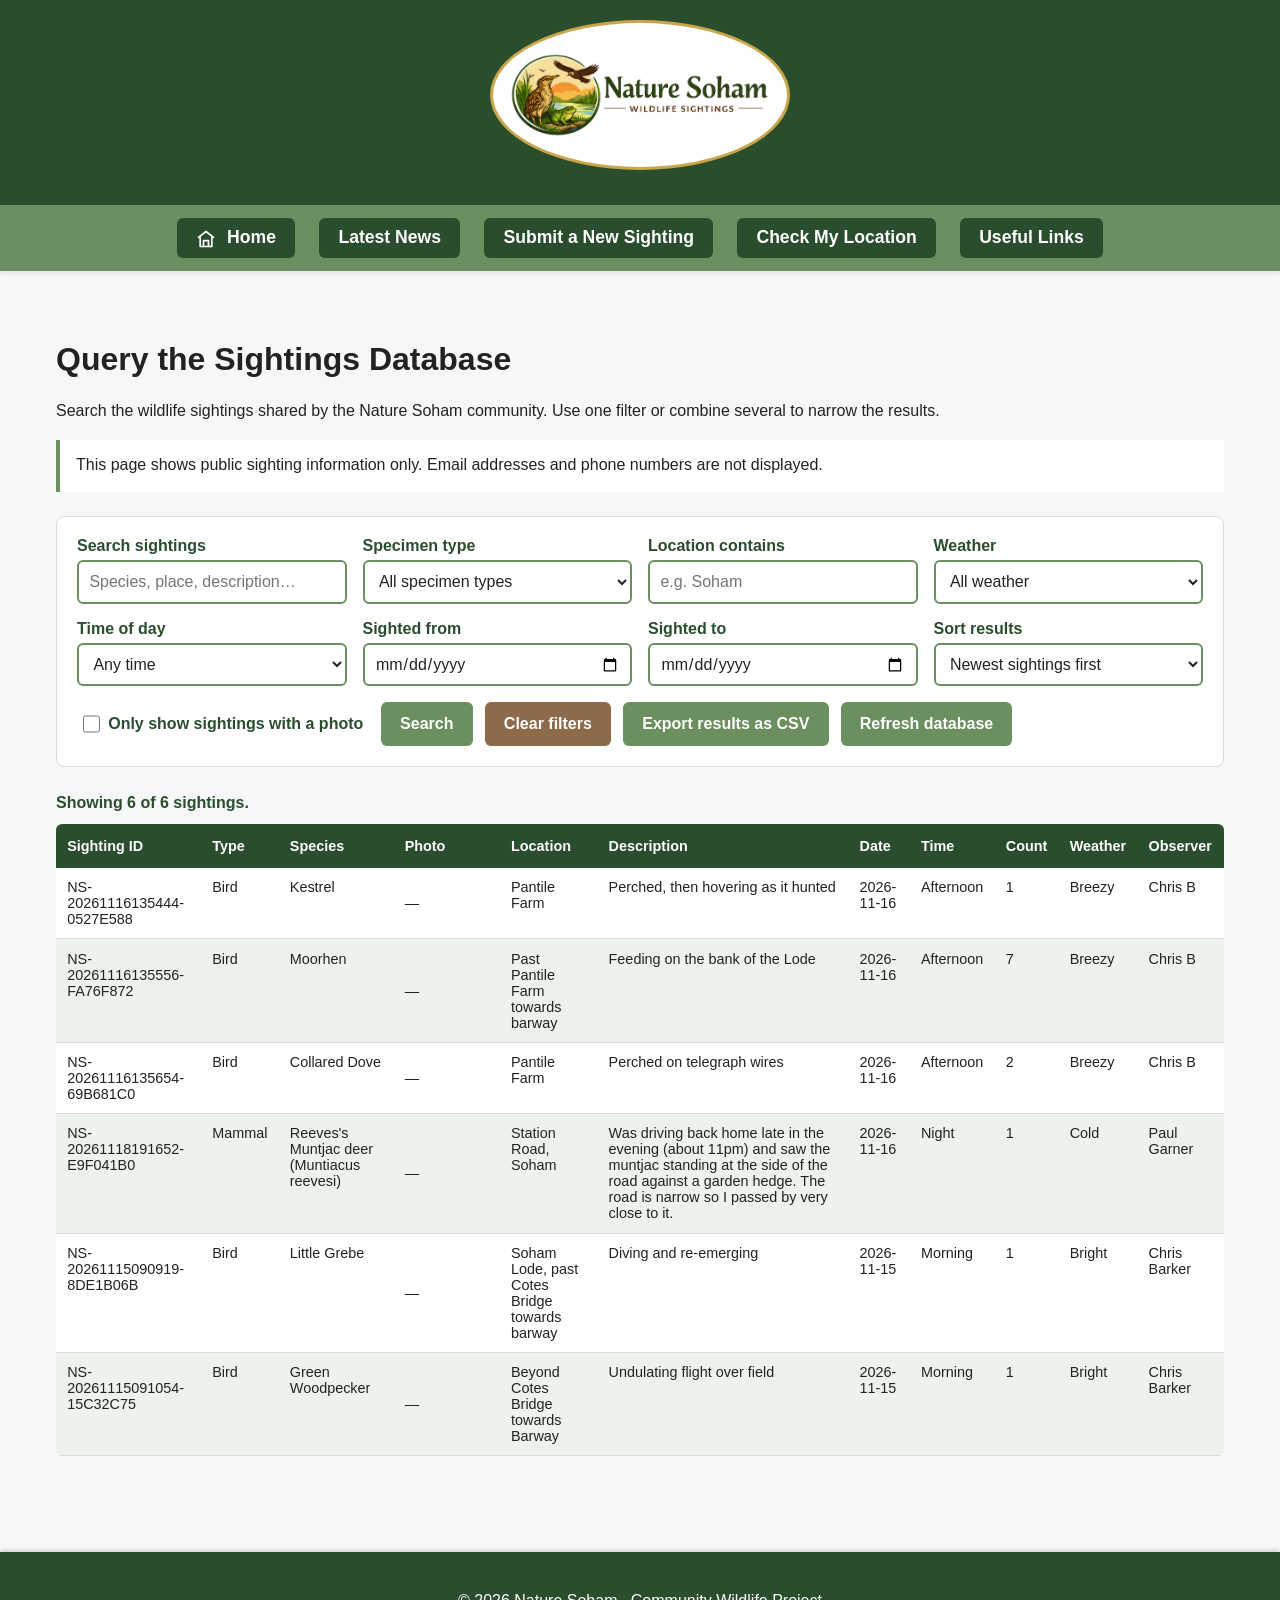
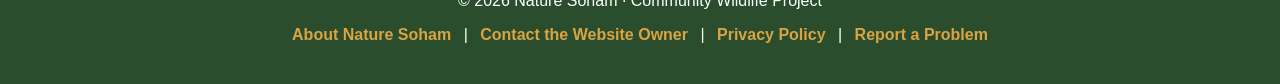
<file: sightings.html>
<!DOCTYPE html>
<html lang="en">
<head>
    <script src="site.js" defer></script>
    <meta charset="UTF-8">
    <meta name="viewport" content="width=device-width, initial-scale=1.0">
    <meta name="description" content="Search and filter public wildlife sightings recorded by the Nature Soham community.">
    <link rel="icon" type="image/svg+xml" href="assets/images/favicon.svg">
    <title>Query the Sightings Database – Nature Soham</title>
    <link rel="stylesheet" href="style.css">
</head>

<body>
<header class="site-header">
    <a href="index.html" class="logo-link">
        <img src="assets/images/nature-soham-logo-trimmed-white.png"
             alt="Nature Soham Wildlife Logo"
             class="site-logo">
    </a>
</header>

<nav class="main-nav" aria-label="Main navigation">
    <ul>
        <li><a href="index.html"><span class="home-icon"></span> Home</a></li>
        <li><a href="news.html">Latest News</a></li>
        <li><a href="new-sighting.html">Submit a New Sighting</a></li>
        <li><a href="geolocation.html">Check My Location</a></li>
        <li><a href="useful-links.html">Useful Links</a></li>
    </ul>
</nav>

<main class="sightings-page">
    <h1>Query the Sightings Database</h1>
    <p class="sightings-intro">Search the wildlife sightings shared by the Nature Soham community. Use one filter or combine several to narrow the results.</p>
    <p class="privacy-note">This page shows public sighting information only. Email addresses and phone numbers are not displayed.</p>

    <form id="query-form" class="query-panel">
        <div class="query-grid">
            <div class="query-field">
                <label for="keyword">Search sightings</label>
                <input id="keyword" name="keyword" type="search" placeholder="Species, place, description…">
            </div>
            <div class="query-field">
                <label for="specimen-filter">Specimen type</label>
                <select id="specimen-filter" name="specimen">
                    <option value="">All specimen types</option>
                </select>
            </div>
            <div class="query-field">
                <label for="location-filter">Location contains</label>
                <input id="location-filter" name="location" type="search" placeholder="e.g. Soham">
            </div>
            <div class="query-field">
                <label for="weather-filter">Weather</label>
                <select id="weather-filter" name="weather">
                    <option value="">All weather</option>
                </select>
            </div>
            <div class="query-field">
                <label for="time-filter">Time of day</label>
                <select id="time-filter" name="time">
                    <option value="">Any time</option>
                </select>
            </div>
            <div class="query-field">
                <label for="date-from">Sighted from</label>
                <input id="date-from" name="dateFrom" type="date">
            </div>
            <div class="query-field">
                <label for="date-to">Sighted to</label>
                <input id="date-to" name="dateTo" type="date">
            </div>
            <div class="query-field">
                <label for="sort-order">Sort results</label>
                <select id="sort-order" name="sort">
                    <option value="newest">Newest sightings first</option>
                    <option value="oldest">Oldest sightings first</option>
                    <option value="species">Species A–Z</option>
                </select>
            </div>
        </div>
        <div class="query-actions">
            <label class="photo-only-toggle" for="photo-only">
                <input id="photo-only" name="photoOnly" type="checkbox">
                <span>Only show sightings with a photo</span>
            </label>
            <button type="submit">Search</button>
            <button type="reset" class="secondary-button">Clear filters</button>
            <button type="button" id="export-results">Export results as CSV</button>
            <button type="button" id="refresh-data">Refresh database</button>
        </div>
    </form>

    <p id="results-summary" class="results-summary" aria-live="polite">Loading sightings…</p>
    <div id="load-error" class="error-message" role="alert" hidden></div>
    <div class="table-scroll">
        <table class="results-table">
            <thead>
                <tr>
                    <th scope="col"><button type="button" class="sort-header" data-sort-key="SightingID">Sighting ID</button></th>
                    <th scope="col"><button type="button" class="sort-header" data-sort-key="SpecimenType">Type</button></th>
                    <th scope="col"><button type="button" class="sort-header" data-sort-key="Species">Species</button></th>
                    <th scope="col">Photo</th>
                    <th scope="col"><button type="button" class="sort-header" data-sort-key="Location">Location</button></th>
                    <th scope="col"><button type="button" class="sort-header" data-sort-key="Description">Description</button></th>
                    <th scope="col"><button type="button" class="sort-header" data-sort-key="Date">Date</button></th>
                    <th scope="col"><button type="button" class="sort-header" data-sort-key="TimeOfDay">Time</button></th>
                    <th scope="col"><button type="button" class="sort-header" data-sort-key="Count">Count</button></th>
                    <th scope="col"><button type="button" class="sort-header" data-sort-key="Weather">Weather</button></th>
                    <th scope="col"><button type="button" class="sort-header" data-sort-key="ObserverName">Observer</button></th>
                </tr>
            </thead>
            <tbody id="results-body">
                <tr><td colspan="12" class="loading-message">Loading the public database…</td></tr>
            </tbody>
        </table>
    </div>
    <dialog id="sighting-detail-dialog" class="sighting-detail-dialog" aria-labelledby="sighting-detail-title">
        <div class="sighting-detail-heading">
            <h2 id="sighting-detail-title">Sighting details</h2>
            <button type="button" id="sighting-detail-close" class="sighting-detail-close" aria-label="Close sighting details">Close</button>
        </div>
        <dl id="sighting-detail-fields" class="sighting-detail-fields"></dl>
        <figure id="sighting-detail-photo" class="sighting-detail-photo" hidden>
            <img id="sighting-detail-photo-image" alt="">
            <figcaption>
                <a id="sighting-detail-photo-link" target="_blank" rel="noopener noreferrer">Open photo in Google Drive</a>
            </figcaption>
        </figure>
        <p id="sighting-detail-location-note" aria-live="polite"></p>
        <div id="sighting-detail-map" class="sighting-detail-map" aria-label="Map showing the sighting location" hidden></div>
        <a id="sighting-detail-map-link" class="sighting-detail-map-link" target="_blank" rel="noopener noreferrer" hidden>Open location in OpenStreetMap</a>
    </dialog>
</main>

<footer class="site-footer">
    <p>© 2026 Nature Soham · Community Wildlife Project</p>
    <p>
        <a href="about.html">About Nature Soham</a> |
        <a href="contact.html">Contact the Website Owner</a> |
        <a href="privacy.html">Privacy Policy</a> |
        <a href="report.html">Report a Problem</a>
    </p>
</footer>

<script>
(() => {
    "use strict";

    const PUBLIC_COLUMNS = [
        "SightingID", "SpecimenType", "Species", "Location", "Description",
        "Date", "TimeOfDay", "Count", "Weather", "PhotoFilename", "ObserverName"
    ];
    const FILTER_COLUMNS = {
        keyword: ["SightingID", "SpecimenType", "Species", "Location", "Description", "Date", "TimeOfDay", "Count", "Weather", "ObserverName"],
        specimen: "SpecimenType",
        weather: "Weather",
        time: "TimeOfDay"
    };

    const form = document.getElementById("query-form");
    const resultsBody = document.getElementById("results-body");
    const resultsSummary = document.getElementById("results-summary");
    const loadError = document.getElementById("load-error");
    let sightings = [];
    let displayedSightings = [];
    let headerSort = null;

    const detailDialog = document.getElementById("sighting-detail-dialog");
    const detailTitle = document.getElementById("sighting-detail-title");
    const detailFields = document.getElementById("sighting-detail-fields");
    const detailPhoto = document.getElementById("sighting-detail-photo");
    const detailPhotoImage = document.getElementById("sighting-detail-photo-image");
    const detailPhotoLink = document.getElementById("sighting-detail-photo-link");
    const detailLocationNote = document.getElementById("sighting-detail-location-note");
    const detailMap = document.getElementById("sighting-detail-map");
    const detailMapLink = document.getElementById("sighting-detail-map-link");
    let detailMapInstance = null;
    let detailMarker = null;
    let detailLeafletPromise = null;
    let detailTrigger = null;

    function coordinatesFromLocation(location) {
        const match = String(location || "").match(/(?:^|[^\d.-])(-?\d{1,2}(?:\.\d+)?)\s*[,;]\s*(-?\d{1,3}(?:\.\d+)?)(?![\d.])/);
        if (!match) return null;

        const latitude = Number(match[1]);
        const longitude = Number(match[2]);

        if (!Number.isFinite(latitude) || !Number.isFinite(longitude) ||
            latitude < -90 || latitude > 90 ||
            longitude < -180 || longitude > 180) {
            return null;
        }

        return { latitude, longitude };
    }

    function approvedDrivePhotoUrl(value) {
        const match = String(value || "").trim().match(
            /^https:\/\/drive\.google\.com\/file\/d\/([A-Za-z0-9_-]+)\/(?:view|preview)(?:\?[A-Za-z0-9_=&%-]*)?$/
        );
        if (!match) return null;

        return {
            shareUrl: `https://drive.google.com/file/d/${match[1]}/view`,
            imageUrl: `https://drive.google.com/thumbnail?id=${match[1]}&sz=w1200`
        };
    }
    
    function loadDetailLeaflet() {
        if (window.L) return Promise.resolve();
        if (detailLeafletPromise) return detailLeafletPromise;

        const resources = [
            {
                tag: "link",
                attributes: {
                    rel: "stylesheet",
                    href: "https://unpkg.com/leaflet@1.9.4/dist/leaflet.css",
                    integrity: "sha256-p4NxAoJBhIIN+hmNHrzRCf9tD/miZyoHS5obTRR9BMY="
                }
            },
            {
                tag: "script",
                attributes: {
                    src: "https://unpkg.com/leaflet@1.9.4/dist/leaflet.js",
                    integrity: "sha256-20nQCchB9co0qIjJZRGuk2/Z9VM+kNiyxNV1lvTlZBo="
                }
            }
        ];

        detailLeafletPromise = Promise.all(resources.map(resource =>
            new Promise((resolve, reject) => {
                const element = document.createElement(resource.tag);
                Object.entries(resource.attributes).forEach(([name, value]) => {
                    element.setAttribute(name, value);
                });
                element.crossOrigin = "anonymous";
                element.onload = resolve;
                element.onerror = reject;
                document.head.appendChild(element);
            })
        )).catch(error => {
            detailLeafletPromise = null;
            throw error;
        });

        return detailLeafletPromise;
    }
    async function showDetailMap(latitude, longitude) {
        detailMap.hidden = false;
        detailMapLink.href =
            `https://www.openstreetmap.org/?mlat=${encodeURIComponent(latitude)}&mlon=${encodeURIComponent(longitude)}#map=16/${encodeURIComponent(latitude)}/${encodeURIComponent(longitude)}`;
        detailMapLink.hidden = false;
        detailLocationNote.textContent =
            "Map tiles load from OpenStreetMap when a coordinate is available.";

        try {
            await loadDetailLeaflet();

            if (!detailMapInstance) {
                detailMapInstance = L.map(detailMap).setView(
                    [latitude, longitude],
                    16
                );
                L.tileLayer("https://tile.openstreetmap.org/{z}/{x}/{y}.png", {
                    maxZoom: 19,
                    attribution:
                        '&copy; <a href="https://www.openstreetmap.org/copyright">OpenStreetMap contributors</a>'
                }).addTo(detailMapInstance);
                detailMarker = L.marker([latitude, longitude]).addTo(detailMapInstance);
            } else {
                detailMapInstance.setView([latitude, longitude], 16);
                detailMarker.setLatLng([latitude, longitude]);
            }

            requestAnimationFrame(() => detailMapInstance.invalidateSize());
        } catch {
            detailMap.hidden = true;
            detailLocationNote.textContent =
                "The map could not load. You can still open this location in OpenStreetMap.";
        }
    }
    function openSightingDetails(sighting, trigger) {
        detailTrigger = trigger;
        detailTitle.textContent =
            `${sighting.Species || "Sighting"} — ${sighting.SightingID || ""}`;

        const fields = [
            ["Sighting ID", sighting.SightingID],
            ["Type", sighting.SpecimenType],
            ["Species", sighting.Species],
            ["Location", sighting.Location],
            ["Description", sighting.Description],
            ["Date", sighting.Date],
            ["Time", sighting.TimeOfDay],
            ["Count", sighting.Count],
            ["Weather", sighting.Weather],
            ["Observer", sighting.ObserverName]
        ];

        detailFields.replaceChildren();
        fields.forEach(([label, value]) => {
            if (!value) return;

            const term = document.createElement("dt");
            term.textContent = label;

            const description = document.createElement("dd");
            description.textContent = value;

            detailFields.append(term, description);
        });

        const approvedPhoto = approvedDrivePhotoUrl(sighting.PhotoFilename);
        detailPhoto.hidden = !approvedPhoto;
        detailPhotoImage.hidden = false;
        detailPhotoImage.removeAttribute("src");
        detailPhotoImage.alt = `Approved photo for ${sighting.Species || "this wildlife sighting"}`;
        detailPhotoLink.removeAttribute("href");
        if (approvedPhoto) {
            detailPhotoLink.href = approvedPhoto.shareUrl;
            detailPhotoImage.src = approvedPhoto.imageUrl;
        }

        const coordinates = coordinatesFromLocation(sighting.Location);
        detailMap.hidden = true;
        detailMapLink.hidden = true;
        detailLocationNote.textContent = coordinates
            ? "Loading the sighting location map…"
            : "No latitude/longitude pair was found in the Location field.";

        detailDialog.showModal();

        if (coordinates) {
            showDetailMap(coordinates.latitude, coordinates.longitude);
        }
    }
        document.getElementById("sighting-detail-close").addEventListener(
        "click",
        () => detailDialog.close()
    );

    detailDialog.addEventListener("close", () => {
        detailPhoto.hidden = true;
        detailPhotoImage.hidden = false;
        detailPhotoImage.removeAttribute("src");

        if (detailMapInstance) {
            detailMapInstance.remove();
            detailMapInstance = null;
            detailMarker = null;
        }

        if (detailTrigger?.isConnected) {
            detailTrigger.focus();
        }
    });

    detailPhotoImage.addEventListener("error", () => {
        detailPhotoImage.hidden = true;
    });
    function parseCsv(text) {
        const rows = [];
        let row = [];
        let field = "";
        let insideQuotes = false;

        for (let i = 0; i < text.length; i += 1) {
            const character = text[i];
            if (insideQuotes) {
                if (character === '"') {
                    if (text[i + 1] === '"') {
                        field += '"';
                        i += 1;
                    } else {
                        insideQuotes = false;
                    }
                } else {
                    field += character;
                }
            } else if (character === '"') {
                if (field.length !== 0) throw new Error("The CSV contains an invalid quoted field.");
                insideQuotes = true;
            } else if (character === ",") {
                row.push(field);
                field = "";
            } else if (character === "\n" || character === "\r") {
                if (character === "\r" && text[i + 1] === "\n") i += 1;
                row.push(field);
                field = "";
                if (row.some(value => value !== "")) rows.push(row);
                row = [];
            } else {
                field += character;
            }
        }

        if (insideQuotes) throw new Error("The CSV contains an unfinished quoted field.");
        if (field !== "" || row.length > 0) {
            row.push(field);
            if (row.some(value => value !== "")) rows.push(row);
        }
        return rows;
    }

    function loadRows(csvText) {
        const rows = parseCsv(csvText.replace(/^\uFEFF/, ""));
        if (rows.length === 0) return [];

        const headers = rows[0].map(value => value.trim());
        const required = ["SightingID", "SpecimenType", "Species", "Location", "Description", "Date", "TimeOfDay", "Count", "Weather", "PhotoFilename", "ObserverName"];
        const missing = required.filter(column => !headers.includes(column));
        if (missing.length) throw new Error(`Database.csv is missing expected columns: ${missing.join(", ")}.`);

        return rows.slice(1).map(values => {
            const item = {};
            headers.forEach((header, index) => { item[header] = values[index] ?? ""; });
            return item;
        }).filter(item => item.SightingID);
    }

    function addOptions(selectId, values, placeholder) {
        const select = document.getElementById(selectId);
        const currentValue = select.value;
        select.replaceChildren(new Option(placeholder, ""));
        [...new Set(values.filter(Boolean))]
            .sort((a, b) => a.localeCompare(b, undefined, { sensitivity: "base" }))
            .forEach(value => select.add(new Option(value, value)));
        if ([...select.options].some(option => option.value === currentValue)) select.value = currentValue;
    }

    function populateFilters() {
        addOptions("specimen-filter", sightings.map(item => item.SpecimenType), "All specimen types");
        addOptions("weather-filter", sightings.map(item => item.Weather), "All weather");
        addOptions("time-filter", sightings.map(item => item.TimeOfDay), "Any time");
    }

    function cell(value, className) {
        const td = document.createElement("td");
        td.textContent = value || "—";
        if (className) td.className = className;
        return td;
    }

    function photoStatusCell(sighting) {
        const td = document.createElement("td");
        td.className = "photo-status-cell";
        const photoValue = String(sighting.PhotoFilename || "").trim();

        if (!photoValue) {
            td.textContent = "—";
            td.setAttribute("aria-label", "No photo submitted");
            return td;
        }

        const approvedPhoto = approvedDrivePhotoUrl(photoValue);
        if (!approvedPhoto) {
            const pending = document.createElement("span");
            pending.className = "photo-pending-status";
            pending.append(makeClockIcon(), document.createTextNode("Pending review"));
            td.append(pending);
            return td;
        }

        const image = document.createElement("img");
        image.className = "photo-thumbnail";
        image.src = approvedPhoto.imageUrl;
        image.alt = `Approved photo of ${sighting.Species || "wildlife"}`;
        image.loading = "lazy";
        image.addEventListener("error", () => {
            const unavailable = document.createElement("span");
            unavailable.className = "photo-approved-status";
            unavailable.textContent = "Photo approved";
            td.replaceChildren(unavailable);
        }, { once: true });
        td.append(image);
        return td;
    }

    function makeClockIcon() {
        const namespace = "http://www.w3.org/2000/svg";
        const icon = document.createElementNS(namespace, "svg");
        icon.setAttribute("viewBox", "0 0 20 20");
        icon.setAttribute("aria-hidden", "true");
        icon.setAttribute("focusable", "false");
        const face = document.createElementNS(namespace, "circle");
        face.setAttribute("cx", "10");
        face.setAttribute("cy", "10");
        face.setAttribute("r", "7.5");
        const hands = document.createElementNS(namespace, "path");
        hands.setAttribute("d", "M10 5.5v4.8l3 1.8");
        icon.append(face, hands);
        return icon;
    }

    function rowFor(sighting) {
        const tr = document.createElement("tr");
        tr.append(
            cell(sighting.SightingID),
            cell(sighting.SpecimenType),
            cell(sighting.Species),
            photoStatusCell(sighting),
            cell(sighting.Location),
            cell(sighting.Description, "description-cell"),
            cell(sighting.Date),
            cell(sighting.TimeOfDay),
            cell(sighting.Count),
            cell(sighting.Weather),
            cell(sighting.ObserverName)
        );
        tr.dataset.detailsRow = "true";
        tr.tabIndex = 0;
        tr.title = "Select this row to view sighting details";
        tr.addEventListener("click", () => openSightingDetails(sighting, tr));
        tr.addEventListener("keydown", event => {
            if (event.key === "Enter" || event.key === " ") {
                event.preventDefault();
                openSightingDetails(sighting, tr);
            }
        });
        return tr;
    }

    function filterAndRender() {
        const keyword = document.getElementById("keyword").value.trim().toLocaleLowerCase();
        const specimen = document.getElementById("specimen-filter").value;
        const location = document.getElementById("location-filter").value.trim().toLocaleLowerCase();
        const weather = document.getElementById("weather-filter").value;
        const time = document.getElementById("time-filter").value;
        const fromDate = document.getElementById("date-from").value;
        const toDate = document.getElementById("date-to").value;
        const sort = document.getElementById("sort-order").value;
        const photoOnly = document.getElementById("photo-only").checked;

        const matches = sightings.filter(item => {
            const keywordMatch = !keyword || FILTER_COLUMNS.keyword.some(column =>
                String(item[column] || "").toLocaleLowerCase().includes(keyword));
            const locationMatch = !location || String(item.Location || "").toLocaleLowerCase().includes(location);
            return keywordMatch && locationMatch &&
                (!specimen || item[FILTER_COLUMNS.specimen] === specimen) &&
                (!weather || item[FILTER_COLUMNS.weather] === weather) &&
                (!time || item[FILTER_COLUMNS.time] === time) &&
                (!fromDate || item.Date >= fromDate) &&
                (!toDate || item.Date <= toDate) &&
                (!photoOnly || Boolean(String(item.PhotoFilename || "").trim()));
        });

        if (headerSort) {
            const { key, direction } = headerSort;

            matches.sort((a, b) => {
                const left = String(a[key] ?? "").trim();
                const right = String(b[key] ?? "").trim();

                if (!left && !right) return 0;
                if (!left) return 1;
                if (!right) return -1;

                let comparison;

                if (key === "Count") {
                    const countValue = value =>
                        value.toLowerCase() === "more than 10" ? 11 : Number(value);
                    comparison = countValue(left) - countValue(right);
                } else if (key === "TimeOfDay") {
                    const timeOrder = ["Dawn", "Morning", "Afternoon", "Dusk", "Night"];
                    comparison = timeOrder.indexOf(left) - timeOrder.indexOf(right);
                } else {
                    comparison = left.localeCompare(right, undefined, {
                        numeric: true,
                        sensitivity: "base"
                    });
                }

                return direction * comparison;
            });
        } else {
            matches.sort((a, b) => {
                if (sort === "species") {
                    return String(a.Species).localeCompare(
                        String(b.Species),
                        undefined,
                        { sensitivity: "base" }
                    );
                }

                const dateOrder = String(a.Date).localeCompare(String(b.Date));
                return sort === "oldest" ? dateOrder : -dateOrder;
            });
        }        displayedSightings = matches;
        resultsBody.replaceChildren();
        if (matches.length === 0) {
            const tr = document.createElement("tr");
            const td = cell("No sightings match those filters.");
            td.colSpan = PUBLIC_COLUMNS.length + 1;
            tr.append(td);
            resultsBody.append(tr);
        } else {
            const fragment = document.createDocumentFragment();
            matches.forEach(item => fragment.append(rowFor(item)));
            resultsBody.append(fragment);
        }
        resultsSummary.textContent = `Showing ${matches.length} of ${sightings.length} sighting${sightings.length === 1 ? "" : "s"}.`;
    }
    function exportResultsAsCsv() {
        const columns = [
            ["Sighting ID", "SightingID"],
            ["Type", "SpecimenType"],
            ["Species", "Species"],
            ["Location", "Location"],
            ["Description", "Description"],
            ["Date", "Date"],
            ["Time", "TimeOfDay"],
            ["Count", "Count"],
            ["Weather", "Weather"],
            ["Observer", "ObserverName"]
        ];

        const escapeCsv = value =>
            `"${String(value ?? "").replace(/"/g, '""')}"`;

        const rows = [
            columns.map(([heading]) => escapeCsv(heading)),
            ...displayedSightings.map(sighting =>
                columns.map(([, key]) => escapeCsv(sighting[key] || "—"))
            )
        ];

        const csv = "\uFEFF" + rows.map(row => row.join(",")).join("\r\n");
        const blob = new Blob([csv], { type: "text/csv;charset=utf-8" });
        const url = URL.createObjectURL(blob);
        const link = document.createElement("a");

        link.href = url;
        link.download = "nature-soham-sightings.csv";
        link.click();

        URL.revokeObjectURL(url);
    }
    async function loadDatabase() {
        const refreshButton = document.getElementById("refresh-data");
        refreshButton.disabled = true;
        loadError.hidden = true;
        resultsSummary.textContent = "Loading sightings…";
        resultsBody.replaceChildren();
        const loadingRow = document.createElement("tr");
        const loadingCell = cell("Loading the public database…");
        loadingCell.colSpan = PUBLIC_COLUMNS.length;
        loadingCell.className = "loading-message";
        loadingRow.append(loadingCell);
        resultsBody.append(loadingRow);

        try {
            const response = await fetch(`Database.csv?refresh=${Date.now()}`, { cache: "no-store" });
            if (!response.ok) throw new Error(`Database.csv could not be loaded (HTTP ${response.status}).`);
            sightings = loadRows(await response.text());
            populateFilters();
            filterAndRender();
        } catch (error) {
            resultsSummary.textContent = "Sightings could not be loaded.";
            resultsBody.replaceChildren();
            loadError.textContent = `${error.message} Please try refreshing the page later or contact the website owner.`;
            loadError.hidden = false;
        } finally {
            refreshButton.disabled = false;
        }
    }

    form.addEventListener("submit", event => {
        event.preventDefault();
        filterAndRender();
    });
    form.addEventListener("reset", () => {
        window.setTimeout(filterAndRender, 0);
    });
    document.getElementById("refresh-data").addEventListener("click", loadDatabase);
    document.getElementById("photo-only").addEventListener("change", filterAndRender);
        document.querySelectorAll(".sort-header").forEach(button => {
        button.addEventListener("click", () => {
            const key = button.dataset.sortKey;

            if (headerSort && headerSort.key === key) {
                headerSort.direction *= -1;
            } else {
                headerSort = { key, direction: 1 };
            }

            document.querySelectorAll(".results-table th").forEach(heading => {
                heading.removeAttribute("aria-sort");
            });

            button.closest("th").setAttribute(
                "aria-sort",
                headerSort.direction === 1 ? "ascending" : "descending"
            );

            filterAndRender();
        });
    });

    document.getElementById("sort-order").addEventListener("change", () => {
        headerSort = null;

        document.querySelectorAll(".results-table th").forEach(heading => {
            heading.removeAttribute("aria-sort");
        });

        filterAndRender();
    });
    document.getElementById("export-results").addEventListener("click", exportResultsAsCsv);
    loadDatabase();
})();
</script>
</body>
</html>
</file>
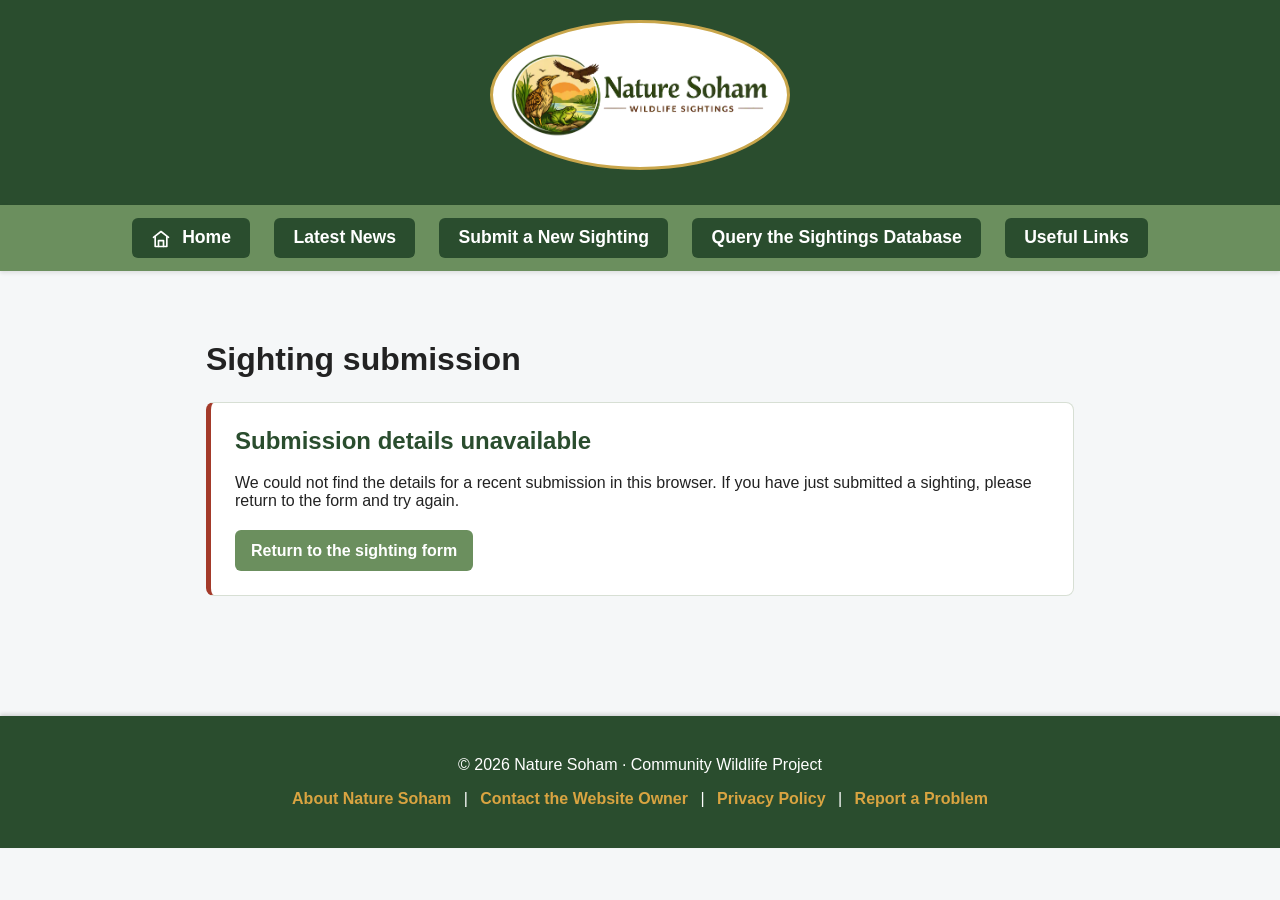
<file: submission-confirmation.html>
<!DOCTYPE html>
<html lang="en">
<head>
    <script src="site.js" defer></script>
    <meta charset="UTF-8">
    <meta name="viewport" content="width=device-width, initial-scale=1.0">
    <meta name="description" content="Confirmation that your wildlife sighting has been received.">
    <link rel="icon" type="image/svg+xml" href="assets/images/favicon.svg">
    <title>Sighting Received – Nature Soham</title>
    <link rel="stylesheet" href="style.css">
</head>
<body>
<header class="site-header">
    <a href="index.html" class="logo-link">
        <img src="assets/images/nature-soham-logo-trimmed-white.png"
             alt="Nature Soham Wildlife Logo"
             class="site-logo">
    </a>
</header>

<nav class="main-nav" aria-label="Main navigation">
    <ul>
        <li><a href="index.html"><span class="home-icon"></span> Home</a></li>
        <li><a href="news.html">Latest News</a></li>
        <li><a href="new-sighting.html">Submit a New Sighting</a></li>
        <li><a href="sightings.html">Query the Sightings Database</a></li>
        <li><a href="useful-links.html">Useful Links</a></li>
    </ul>
</nav>

<main class="confirmation-page">
    <h1>Sighting submission</h1>

    <section id="confirmation" class="confirmation-card" hidden>
        <h2>Your sighting has been received</h2>
        <p>Your submission is being processed. It may take a short time to appear in the public sightings database.</p>
        <p>Here is a summary of the sighting details you submitted:</p>
        <dl id="submission-summary" class="submission-summary"></dl>
        <p>Your email address and phone number are not shown here.</p>
        <div class="confirmation-actions">
            <a href="new-sighting.html">Submit another sighting</a>
            <a href="sightings.html">View the sightings database</a>
        </div>
    </section>

    <section id="missing-details" class="confirmation-card" hidden>
        <h2>Submission details unavailable</h2>
        <p>We could not find the details for a recent submission in this browser. If you have just submitted a sighting, please return to the form and try again.</p>
        <div class="confirmation-actions">
            <a href="new-sighting.html">Return to the sighting form</a>
        </div>
    </section>
</main>

<footer class="site-footer">
    <p>© 2026 Nature Soham · Community Wildlife Project</p>
    <p>
        <a href="about.html">About Nature Soham</a> |
        <a href="contact.html">Contact the Website Owner</a> |
        <a href="privacy.html">Privacy Policy</a> |
        <a href="report.html">Report a Problem</a>
    </p>
</footer>

<script>
(() => {
    "use strict";

    const storageKey = "natureSohamSubmissionSummary";
    const confirmation = document.getElementById("confirmation");
    const missingDetails = document.getElementById("missing-details");
    const summary = document.getElementById("submission-summary");
    const labels = [
        ["Specimen type", "specimenType"],
        ["Species", "species"],
        ["Location", "location"],
        ["Description", "description"],
        ["Date", "date"],
        ["Time of day", "timeOfDay"],
        ["Count", "count"],
        ["Weather", "weather"],
        ["Observer", "observerName"]
    ];

    try {
        const saved = sessionStorage.getItem(storageKey);
        const details = saved ? JSON.parse(saved) : null;
        if (!details || typeof details !== "object") {
            throw new Error("No saved submission summary");
        }

        for (const [label, key] of labels) {
            const term = document.createElement("dt");
            term.textContent = label;

            const description = document.createElement("dd");
            description.textContent = details[key] || "—";

            summary.append(term, description);
        }

        sessionStorage.removeItem(storageKey);
        confirmation.hidden = false;
    } catch {
        sessionStorage.removeItem(storageKey);
        missingDetails.hidden = false;
    }
})();
</script>
</body>
</html>
</file>
<file: style.css>
/* ===========================
   Nature Soham Colour Scheme
   =========================== */

:root {
    --forest-green: #2A4D2E;
    --moss-green: #6B8F5E;
    --earth-brown: #8C6A4A;
    --gold-accent: #D9A441;
    --sky-grey: #F5F7F8;
    --text-dark: #222;
}

/* ===========================
   Global Page Layout
   =========================== */

body {
    margin: 0;
    padding: 0;
    font-family: Arial, Helvetica, sans-serif;
    background: var(--sky-grey);
    color: var(--text-dark);

    display: flex;
    flex-direction: column;
    align-items: center;     /* centre everything */
    text-align: center;      /* centre text inside elements */
}

/* ===========================
   Header + Logo
   =========================== */

.site-header {
    width: 100%;
    display: flex;
    align-items: center;
    justify-content: center;
    padding: 20px 0;
    background-color: var(--forest-green);
    box-sizing: border-box;
}

/* Oval frame around the logo */
.logo-link {
   width: min(300px, calc(100vw - 2rem));
   aspect-ratio: 2 / 1;
   height: auto;
   border: 3px solid #c9a64b;
    border-radius: 50%;
    overflow: hidden;
    display: flex;
    align-items: center;
    justify-content: center;
    background-color: #ffffff;
    margin-bottom: 15px;
    box-sizing: border-box;
}

/* Keep the image's original proportions */
.site-logo {
    display: block;
    width: auto;
    height: auto;
    max-width: 90%;
    max-height: 90%;
    object-fit: contain;
    transition: transform 0.2s ease;
}

.logo-link:hover .site-logo {
    transform: scale(1.05);
}

.home-icon {
    display: inline-block;
    width: 20px;
    height: 20px;
    margin-right: 6px;
    vertical-align: middle;
    background-image: url("data:image/svg+xml;utf8,<svg xmlns='http://www.w3.org/2000/svg' viewBox='0 0 24 24' fill='none' stroke='white' stroke-width='2' stroke-linecap='round' stroke-linejoin='round'><path d='M3 10l9-7 9 7'/><path d='M5 9v12h14V9'/><path d='M9 21v-7h6v7'/></svg>");
    background-size: contain;
    background-repeat: no-repeat;
}

/* ===========================
   Navigation Bar
   =========================== */

.main-nav {
    width: 100%;
    background: var(--moss-green);
    padding: 0.8rem 0;
    display: flex;
    justify-content: center;
    box-shadow: 0 2px 4px rgba(0,0,0,0.1);
}

.main-nav ul {
    list-style: none;
    margin: 0;
    padding: 0;
    display: flex;
    gap: 1.5rem;
}

.main-nav li {
    margin: 0;
    padding: 0;
}

.main-nav a {
    background: var(--forest-green);
    color: white;
    padding: 0.6rem 1.2rem;
    border-radius: 6px;
    text-decoration: none;
    font-size: 1.1rem;
    font-weight: bold;
    transition: background 0.2s ease, transform 0.15s ease;
    display: inline-block;
}

.main-nav a:hover {
    background: var(--gold-accent);
    color: var(--forest-green);
    transform: scale(1.05);
}

.main-nav a[aria-current="page"] {
    background: #fff;
    color: var(--forest-green);
}

/* ===========================
   Main Content Area
   =========================== */

main {
    max-width: 900px;
    margin: 2rem auto;
    padding: 1rem;
}

/* ===========================
   Latest News
   =========================== */

.news-page {
    width: min(900px, calc(100% - 2rem));
    box-sizing: border-box;
}

.news-intro {
    margin: 0 auto 2rem;
}

.news-intro h1 {
    margin: 0.25rem 0 0.75rem;
    color: var(--forest-green);
}

.news-intro p {
    line-height: 1.6;
}

.news-intro .eyebrow {
    margin: 0;
    color: var(--earth-brown);
    font-size: 0.9rem;
    font-weight: bold;
    letter-spacing: 0.08em;
    text-transform: uppercase;
}

.news-status {
    color: #4b5849;
}

.news-list {
    display: grid;
    gap: 1.25rem;
    text-align: left;
}

.news-card {
    padding: clamp(1rem, 3vw, 1.75rem);
    border: 1px solid #d7e0d3;
    border-radius: 12px;
    background: #fff;
    box-shadow: 0 3px 12px rgba(42, 77, 46, 0.08);
}

.news-card h2 {
    margin: 0 0 0.35rem;
    color: var(--forest-green);
    line-height: 1.25;
}

.news-date {
    display: block;
    margin-bottom: 1rem;
    color: #596357;
    font-size: 0.95rem;
}

.news-card p {
    line-height: 1.7;
}

.news-card .news-summary {
    font-size: 1.08rem;
    font-weight: 600;
}

.news-image {
    display: block;
    width: 100%;
    max-height: 460px;
    margin: 1rem auto;
    border-radius: 8px;
    object-fit: cover;
}

/* ===========================
   Buttons (future use)
   =========================== */

button {
    background: var(--moss-green);
    color: white;
    border: none;
    padding: 0.7rem 1.2rem;
    border-radius: 6px;
    cursor: pointer;
    transition: background 0.2s ease;
}

button:hover {
    background: var(--forest-green);
}

/* ===========================
   Table Styling (for sightings page)
   =========================== */

table {
    border-collapse: collapse;
    margin: 2rem auto;
    width: 90%;
    max-width: 900px;
}

th {
    background: var(--forest-green);
    color: white;
    padding: 0.8rem;
}

td {
    padding: 0.6rem;
    border-bottom: 1px solid var(--earth-brown);
}

tr:nth-child(even) {
    background: var(--moss-green);
    color: white;
}

tr:nth-child(odd) {
    background: white;
}
/* ===========================
   Footer
   =========================== */

.site-footer {
    width: 100%;
    background: var(--forest-green);
    color: white;
    text-align: center;
    padding: 1.5rem 0;
    margin-top: 3rem;
    box-shadow: 0 -2px 4px rgba(0,0,0,0.15);
}

.site-footer a {
    color: var(--gold-accent);
    text-decoration: none;
    font-weight: bold;
    margin: 0 0.5rem;
    transition: color 0.2s ease;
}
/* ===========================
   Form Layout
   =========================== */

form {
    width: 100%;
    max-width: 700px;
    margin: 2rem auto;

    /* OVERRIDES the body centering */
    text-align: left;
    display: block;
}

.form-row {
    display: flex;
    flex-direction: row;
    align-items: center;
    justify-content: flex-start;
    gap: 1.5rem;
    margin: 1rem 0;
    width: 100%;
}

.form-row label {
    width: 200px; /* fixed width ensures perfect alignment */
    font-weight: bold;
    color: var(--forest-green);
    text-align: left;
}

.form-row input,
.form-row textarea {
    flex: 1;
    padding: 0.6rem;
    border: 2px solid var(--moss-green);
    border-radius: 6px;
    font-size: 1rem;
    width: 100%;
}

.form-row textarea {
    resize: vertical;
}

.location-button-row {
    margin-top: -0.5rem;
}

.location-button-row > span {
    flex: 0 0 200px;
}

.location-button-row > button {
    flex: 1;
    width: 100%;
}

.location-dialog {
    width: min(900px, calc(100% - 2rem));
    max-width: none;
    max-height: 90vh;
    padding: 1rem;
    border: 2px solid var(--moss-green);
    border-radius: 10px;
}

.location-dialog::backdrop {
    background: rgba(0, 0, 0, 0.65);
}

.location-dialog-heading {
    display: flex;
    align-items: center;
    justify-content: space-between;
    gap: 1rem;
}

.location-dialog-heading h2 {
    margin: 0;
    color: var(--forest-green);
}

.location-dialog iframe {
    width: 100%;
    height: min(75vh, 760px);
    border: 0;
}

.processing-overlay {
    position: fixed;
    inset: 0;
    z-index: 2000;
    display: grid;
    place-items: center;
    padding: 1rem;
    background: rgba(24, 48, 34, 0.55);
}

.processing-card {
    display: grid;
    justify-items: center;
    gap: 0.85rem;
    width: min(100%, 320px);
    padding: 1.5rem;
    border: 2px solid var(--moss-green);
    border-radius: 10px;
    background: #fff;
    color: var(--forest-green);
    text-align: center;
    font-weight: bold;
}

.processing-card p {
    margin: 0;
}

.processing-spinner {
    width: 2.5rem;
    height: 2.5rem;
    border: 4px solid #dce6d8;
    border-top-color: var(--moss-green);
    border-radius: 50%;
    animation: processing-spin 0.8s linear infinite;
}

@keyframes processing-spin {
    to { transform: rotate(360deg); }
}

@media (prefers-reduced-motion: reduce) {
    .processing-spinner {
        animation: none;
    }
}

.form-note {
    font-size: 0.9rem;
    color: #555;
    margin: -0.5rem 0 1.5rem 0;
}

.photo-row {
    align-items: flex-start;
}

.observer-row {
    align-items: flex-start;
}

.photo-row > label {
    padding-top: 0.6rem;
}

.observer-row > label {
    padding-top: 0.6rem;
}

.photo-upload-controls {
    flex: 1;
    min-width: 0;
    display: grid;
    gap: 0.65rem;
}

.observer-controls {
    flex: 1;
    min-width: 0;
    display: grid;
    gap: 0.65rem;
}

.photo-upload-controls input[type="file"] {
    box-sizing: border-box;
    max-width: 100%;
}

.form-note.photo-guidance {
    margin: 0;
}

.form-note.observer-guidance {
    margin: 0;
}

.photo-upload-controls > .photo-consent {
    display: flex;
    align-items: flex-start;
    gap: 0.65rem;
    width: auto;
    color: var(--forest-green);
    font-weight: normal;
    line-height: 1.45;
}

.photo-consent input[type="checkbox"] {
    flex: 0 0 auto;
    width: auto;
    margin: 0.2rem 0 0;
    padding: 0;
    accent-color: var(--moss-green);
}

.photo-consent span {
    min-width: 0;
}

/* ===========================
   Dropdown (select) styling
   =========================== */

.form-row select {
    flex: 1;
    padding: 0.6rem;
    padding-right: 2.2rem;
    border: 2px solid var(--moss-green);
    border-radius: 6px;
    font-size: 1rem;
    background-color: white;
    color: var(--forest-green);
    width: 100%;
    box-sizing: border-box;
    cursor: pointer;
    appearance: none;
    background-image: url("data:image/svg+xml;utf8,<svg fill='%23666666' height='24' viewBox='0 0 24 24' width='24' xmlns='http://www.w3.org/2000/svg'><path d='M7 10l5 5 5-5z'/></svg>");
    background-repeat: no-repeat;
    background-position: right 0.8rem center;
    background-size: 1rem;
}

/* ===========================
   Form Buttons
   =========================== */

.form-buttons {
    display: flex;
    justify-content: flex-end;   /* pushes buttons to the right */
    gap: 1rem;
    margin-top: 2rem;
}

.form-buttons button {
    padding: 0.8rem 1.6rem;
    font-size: 1rem;
    border-radius: 6px;
    cursor: pointer;
    border: none;
}

/* Submit button styling */
.form-buttons button[type="submit"] {
    background: var(--moss-green);
    color: white;
}

.form-buttons button[type="submit"]:hover {
    background: var(--forest-green);
}

/* Clear button styling */
.clear-button {
    background: var(--earth-brown);
    color: white;
}

.clear-button:hover {
    background: var(--gold-accent);
    color: var(--forest-green);
}

.site-footer a:hover {
    color: white;
}

/* ===========================
   Privacy Page Layout
   =========================== */

.privacy-section {
    text-align: left;          /* Left‑justify all text */
    width: 90%;                /* Keep content neatly contained */
    max-width: 900px;          /* Prevent overly wide lines */
    margin: 0 auto;            /* Centre the block itself */
    line-height: 1.6;          /* Improve readability */
}

/* Left-align headings inside the Privacy page */
.privacy-section h1,
.privacy-section h2 {
    text-align: left;
}

/* Location page */
.location-panel {
    max-width: 680px;
    margin: 2rem auto;
    padding: 1.5rem;
    background: #fff;
    border: 2px solid var(--moss-green);
    border-radius: 10px;
    text-align: left;
    line-height: 1.6;
}

.location-panel h2 {
    color: var(--forest-green);
    margin-top: 0;
}

.location-panel button {
    font-size: 1rem;
}

.location-status {
    min-height: 1.6em;
    color: var(--forest-green);
    font-weight: bold;
}

.coordinate-list {
    display: grid;
    grid-template-columns: max-content 1fr;
    gap: .4rem 1rem;
    margin: 1rem 0;
}

.coordinate-list dt {
    font-weight: bold;
    color: var(--forest-green);
}

.coordinate-list dd {
    margin: 0;
    font-variant-numeric: tabular-nums;
    overflow-wrap: anywhere;
}

.location-actions {
    display: flex;
    flex-wrap: wrap;
    gap: .75rem;
    align-items: center;
}

.location-actions a {
    color: var(--forest-green);
    font-weight: bold;
}

.location-panel .privacy-note {
    border-left: 4px solid var(--gold-accent);
    padding-left: 1rem;
    color: #444;
}

.location-picker-mode .site-header,
.location-picker-mode .main-nav,
.location-picker-mode .site-footer,
.location-picker-mode main > h1,
.location-picker-mode main > p {
    display: none;
}

.location-picker-mode body {
    margin: 0;
    padding: 0.5rem;
}

.location-picker-mode main {
    width: 100%;
    margin: 0;
}

.location-picker-mode .location-panel {
    max-width: none;
    margin: 0 auto;
    padding: 1rem;
    border: 0;
}

.map-frame {
    width: 100%;
    height: 320px;
    margin-top: 1rem;
    border: 1px solid var(--moss-green);
    border-radius: 6px;
    z-index: 0;
}

[hidden] {
    display: none !important;
}

@media (max-width: 600px) {
    .main-nav ul {
        flex-wrap: wrap;
        justify-content: center;
        padding: 0 .75rem;
    }

    .main-nav a {
        font-size: .95rem;
    }

    .location-panel {
        margin: 1rem auto;
        padding: 1rem;
    }

    .coordinate-list {
        grid-template-columns: 1fr;
        gap: .1rem;
    }

    .coordinate-list dd {
        margin-bottom: .5rem;
    }
}

/* useful links page layout */

.useful-links-table {
    width: min(800px, 90%);
    margin: 0 auto 2rem;
    border-collapse: collapse;
    text-align: left;
}

.useful-links-table th,
.useful-links-table td {
    padding: 0.7rem 1rem;
    border: 1px solid #c7d3c3;
}

.useful-links-table th {
    background-color: var(--forest-green);
    color: #ffffff;
}

.useful-links-table tbody tr:nth-child(even) {
    background-color: #f7f9f6;
    color: var(--text-dark);
}

.site-favicon {
    width: 20px;
    height: 20px;
    margin-right: 0.4rem;
    vertical-align: middle;
}

.home-highlights {
    max-width: 850px;
    margin: 1.5rem auto;
    text-align: left;
}

.home-highlights p {
    margin: 0.75rem 0;
    line-height: 1.5;
}

@media (max-width: 600px) {
    .useful-links-table th,
    .useful-links-table td {
        padding: 0.55rem;
    }
}

.construction-notice {
    width: min(900px, 90%);
    margin: 1.5rem auto 0;
    padding: 0 1rem;
    box-sizing: border-box;
    text-align: center;
    background: #fffdf5;
    border: 1px solid var(--gold-accent);
}

.construction-notice::before,
.construction-notice::after {
    content: "";
    display: block;
    height: 12px;
    margin: 0 -1rem;
    background: repeating-linear-gradient(
        135deg,
        #f4c542 0 14px,
        #222 14px 28px
    );
    background-size: 40px 40px;
    animation: construction-tape-move 1s linear infinite;
}

.construction-notice strong {
    display: block;
    margin-top: 0.8rem;
    color: var(--forest-green);
    font-size: 1rem;
    text-transform: uppercase;
}

.construction-notice p {
    margin: 0.5rem 0 0.8rem;
    font-size: 0.9rem;
}

@keyframes construction-tape-move {
    from { background-position: 0 0; }
    to { background-position: 40px 0; }
}

@media (prefers-reduced-motion: reduce) {
    .construction-notice::before,
    .construction-notice::after {
        animation: none;
    }
}

/* ===========================
   Sightings page: layout and search form
   =========================== */

main.sightings-page {
    width: min(1200px, calc(100% - 2rem));
    max-width: 1200px;
    box-sizing: border-box;
    text-align: left;
}

.sightings-intro,
.sightings-page .privacy-note,
.results-summary {
    line-height: 1.55;
}

.sightings-page .privacy-note {
    padding: 0.85rem 1rem;
    border-left: 4px solid var(--moss-green);
    background: #fff;
}

.query-panel {
    box-sizing: border-box;
    width: 100%;
    margin: 1.5rem 0;
    padding: 1.25rem;
    background: #fff;
    border: 1px solid #d7dfd4;
    border-radius: 8px;
    text-align: left;
}

main.sightings-page form#query-form.query-panel {
    width: 100%;
    max-width: none;
}

.query-grid {
    display: grid;
    grid-template-columns: repeat(4, minmax(0, 1fr));
    gap: 1rem;
}

.query-field {
    display: flex;
    flex-direction: column;
    gap: 0.35rem;
}

.query-field label {
    color: var(--forest-green);
    font-weight: bold;
}

.photo-only-toggle {
    display: inline-flex;
    flex: 0 1 auto;
    align-items: center;
    gap: .5rem;
    min-height: 2.7rem;
    padding: 0 .35rem;
    color: var(--forest-green);
    font-weight: bold;
    line-height: 1.35;
    cursor: pointer;
}

.photo-only-toggle input[type="checkbox"] {
    flex: 0 0 auto;
    width: 1.1rem;
    height: 1.1rem;
    min-height: 0;
    margin: 0;
    padding: 0;
    border: 0;
    accent-color: var(--forest-green);
}

.query-field input,
.query-field select {
    box-sizing: border-box;
    width: 100%;
    min-height: 2.7rem;
    padding: 0.55rem 0.65rem;
    border: 2px solid var(--moss-green);
    border-radius: 6px;
    background: white;
    color: var(--text-dark);
    font: inherit;
}

.query-actions {
    display: flex;
    flex-wrap: wrap;
    gap: 0.75rem;
    margin-top: 1rem;
}

.query-actions button {
    min-height: 2.7rem;
    font: inherit;
    font-weight: bold;
}

.query-actions .secondary-button {
    background: var(--earth-brown);
}

.query-actions .secondary-button:hover {
    background: var(--gold-accent);
    color: var(--forest-green);
}

.query-actions button:focus-visible,
.query-field input:focus-visible,
.query-field select:focus-visible {
    outline: 3px solid var(--gold-accent);
    outline-offset: 2px;
}

.results-summary {
    min-height: 1.6rem;
    margin: 1rem 0 0.5rem;
    font-weight: bold;
    color: var(--forest-green);
}

/* Sightings page: results table and status messages */

.table-scroll {
    overflow-x: auto;
    width: 100%;
    background: white;
    border-radius: 6px;
}

table.results-table {
    font-size: 0.9rem;
    width: 100%;
    min-width: 950px;
    max-width: none;
    margin: 0;
    border-collapse: collapse;
    text-align: left;
}

.results-table th {
    padding: 0.7rem;
    vertical-align: middle;
}

.results-table th .sort-header {
    display: block;
    width: 100%;
    min-height: 1.5em;
    margin: 0;
    padding: 0;
    border: 0;
    border-radius: 0;
    background: transparent;
    color: inherit;
    font-family: inherit;
    font-size: inherit;
    font-weight: bold;
    line-height: 1.4;
    text-align: left;
    white-space: nowrap;
    cursor: pointer;
}

.results-table th .sort-header:hover,
.results-table th .sort-header:focus-visible {
    text-decoration: underline;
}

.results-table th[aria-sort="ascending"] .sort-header::after {
    content: " ▲";
}

.results-table th[aria-sort="descending"] .sort-header::after {
    content: " ▼";
}

.results-table td {
    padding: 0.7rem;
    border-bottom: 1px solid #d7dfd4;
    vertical-align: top;
}

.results-table th {
    position: sticky;
    top: 0;
    z-index: 1;
    background: var(--forest-green);
    color: white;
    white-space: nowrap;
}

.results-table tr:nth-child(even) {
    background: #eef2ed;
    color: var(--text-dark);
}

.results-table tr:nth-child(odd) {
    background: white;
    color: var(--text-dark);
}

.results-table .description-cell {
    min-width: 220px;
    max-width: 360px;
    white-space: pre-wrap;
    overflow-wrap: anywhere;
}

.results-table .photo-status-cell {
    width: 84px;
    min-width: 84px;
    vertical-align: middle;
}

.photo-thumbnail {
    display: block;
    width: 64px;
    height: 64px;
    object-fit: cover;
    border: 1px solid #d7dfd4;
    border-radius: 6px;
    background: #f5f7f4;
}

.photo-pending-status,
.photo-approved-status {
    display: inline-flex;
    align-items: center;
    gap: .35rem;
    color: #73520b;
    font-size: .78rem;
    font-weight: bold;
    line-height: 1.2;
}

.photo-pending-status {
    max-width: 92px;
    padding: .35rem .45rem;
    border: 1px solid #e0c681;
    border-radius: 6px;
    background: #fff8e6;
}

.photo-pending-status svg {
    flex: 0 0 18px;
    width: 18px;
    height: 18px;
    fill: none;
    stroke: currentColor;
    stroke-linecap: round;
    stroke-linejoin: round;
    stroke-width: 1.7;
}

.photo-approved-status {
    color: var(--forest-green);
}

.loading-message,
.error-message {
    margin: 1rem 0;
    padding: 0.9rem 1rem;
    background: white;
    border-radius: 6px;
}

.error-message {
    border-left: 4px solid #a33a2a;
    color: #702619;
}
/* Sightings page: responsive layout */

@media (max-width: 900px) {
    .query-grid {
        grid-template-columns: repeat(2, minmax(0, 1fr));
    }
}

@media (max-width: 600px) {
    .query-grid {
        grid-template-columns: 1fr;
    }

    main.sightings-page {
        width: min(100% - 1rem, 1200px);
        padding: 0.5rem;
    }

    .query-panel {
        padding: 0.85rem;
    }
}

/* Sightings page: row interaction and details dialog */

.results-table tbody tr[data-details-row] {
    cursor: pointer;
}

.results-table tbody tr[data-details-row]:focus-visible {
    outline: 3px solid var(--gold-accent);
    outline-offset: -3px;
}

.sighting-detail-dialog {
    position: fixed;
    inset: 50% auto auto 50%;
    transform: translate(-50%, -50%);
    box-sizing: border-box;
    width: min(540px, calc(100vw - 2rem));
    max-height: min(85vh, 720px);
    overflow: auto;
    margin: 0;
    padding: 1.25rem;
    border: 1px solid #d7dfd4;
    border-radius: 10px;
    color: var(--text-dark);
    background: white;
    box-shadow: 0 12px 40px rgba(0, 0, 0, .28);
}

.sighting-detail-dialog::backdrop {
    background: rgba(20, 35, 22, .35);
}

.sighting-detail-heading {
    display: flex;
    justify-content: space-between;
    align-items: start;
    gap: 1rem;
}

.sighting-detail-heading h2 {
    margin: 0 0 1rem;
    color: var(--forest-green);
}

.sighting-detail-close {
    flex: 0 0 auto;
    padding: .45rem .7rem;
}

.sighting-detail-fields {
    display: grid;
    grid-template-columns: max-content 1fr;
    gap: .4rem .8rem;
    margin: 0 0 1rem;
    line-height: 1.5;
}

.sighting-detail-fields dt {
    color: var(--forest-green);
    font-weight: bold;
}

.sighting-detail-fields dd {
    margin: 0;
    overflow-wrap: anywhere;
    white-space: pre-wrap;
}

.sighting-detail-photo {
    margin: 0 0 1rem;
}

.sighting-detail-photo[hidden] {
    display: none;
}

.sighting-detail-photo img {
    display: block;
    width: 100%;
    max-height: 420px;
    object-fit: contain;
    border: 1px solid #d7dfd4;
    border-radius: 6px;
    background: #f5f7f4;
}

.sighting-detail-photo figcaption {
    margin-top: .45rem;
    font-size: .9rem;
}

.sighting-detail-photo a {
    color: var(--forest-green);
    font-weight: bold;
}

.sighting-detail-map {
    height: 240px;
    margin-top: .75rem;
    border: 1px solid #d7dfd4;
    border-radius: 6px;
}

.sighting-detail-map-link {
    display: inline-block;
    margin-top: .6rem;
    color: var(--forest-green);
    font-weight: bold;
}

@media (max-width: 600px) {
    .sighting-detail-dialog {
        inset: auto 0 0;
        transform: none;
        width: 100%;
        max-height: 85vh;
        border-radius: 12px 12px 0 0;
    }

    .sighting-detail-fields {
        grid-template-columns: 1fr;
        gap: .1rem;
    }

    .sighting-detail-fields dd {
        margin-bottom: .5rem;
    }
}

/* ===========================
   Confirmation page: layout and content
   =========================== */

main.confirmation-page {
    width: min(900px, calc(100% - 2rem));
    box-sizing: border-box;
    text-align: left;
}

.confirmation-card {
    margin: 1.5rem 0;
    padding: 1.5rem;
    background: #fff;
    border: 1px solid #d7dfd4;
    border-left: 5px solid var(--moss-green);
    border-radius: 8px;
}

.confirmation-card h2 {
    margin-top: 0;
    color: var(--forest-green);
}

.submission-summary {
    display: grid;
    grid-template-columns: minmax(140px, 1fr) 3fr;
    gap: 0.65rem 1rem;
    margin: 1.25rem 0;
}

.submission-summary dt {
    font-weight: bold;
    color: var(--forest-green);
}

.submission-summary dd {
    margin: 0;
    overflow-wrap: anywhere;
    white-space: pre-wrap;
}

.confirmation-actions {
    display: flex;
    flex-wrap: wrap;
    gap: 0.75rem;
    margin-top: 1.25rem;
}

.confirmation-actions a {
    display: inline-block;
    padding: 0.7rem 1rem;
    border-radius: 6px;
    background: var(--moss-green);
    color: white;
    font-weight: bold;
    text-decoration: none;
}

.confirmation-actions a:hover {
    background: var(--forest-green);
}

#missing-details {
    border-left-color: #a33a2a;
}

@media (max-width: 600px) {
    main.confirmation-page {
        width: calc(100% - 1rem);
        padding: 0.5rem;
    }

    .submission-summary {
        grid-template-columns: 1fr;
        gap: 0.2rem;
    }

    .submission-summary dd {
        margin-bottom: 0.7rem;
    }
}

@media (max-width: 600px) {
    .form-row {
        flex-direction: column;
        align-items: stretch;
        gap: 0.5rem;
    }

    .form-row label {
        width: auto;
    }

    .location-button-row > span {
        display: none;
    }

    .photo-row > label {
        padding-top: 0;
    }

    .observer-row > label {
        padding-top: 0;
    }

    .photo-upload-controls {
        width: 100%;
    }

    .observer-controls {
        width: 100%;
    }

    .form-row input,
    .form-row textarea,
    .form-row select {
        width: 100%;
        box-sizing: border-box;
    }
}
</file>
